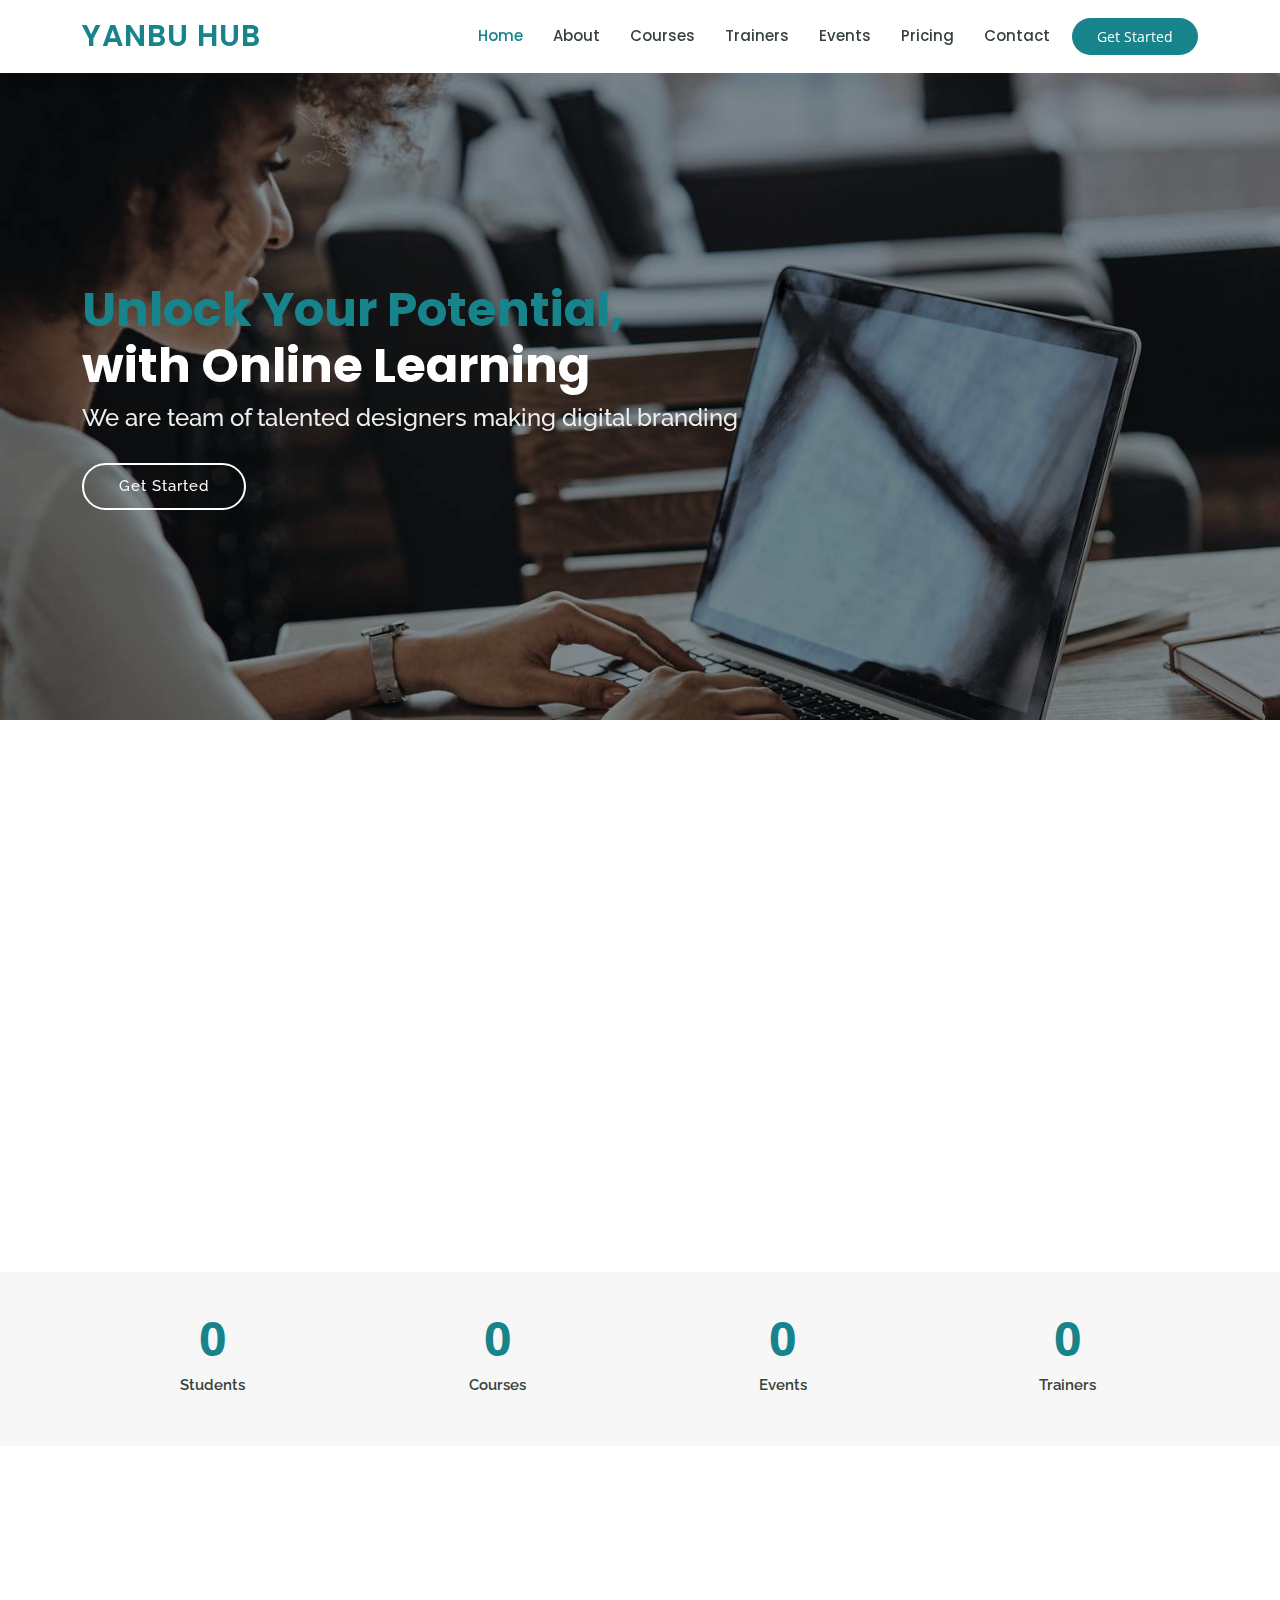
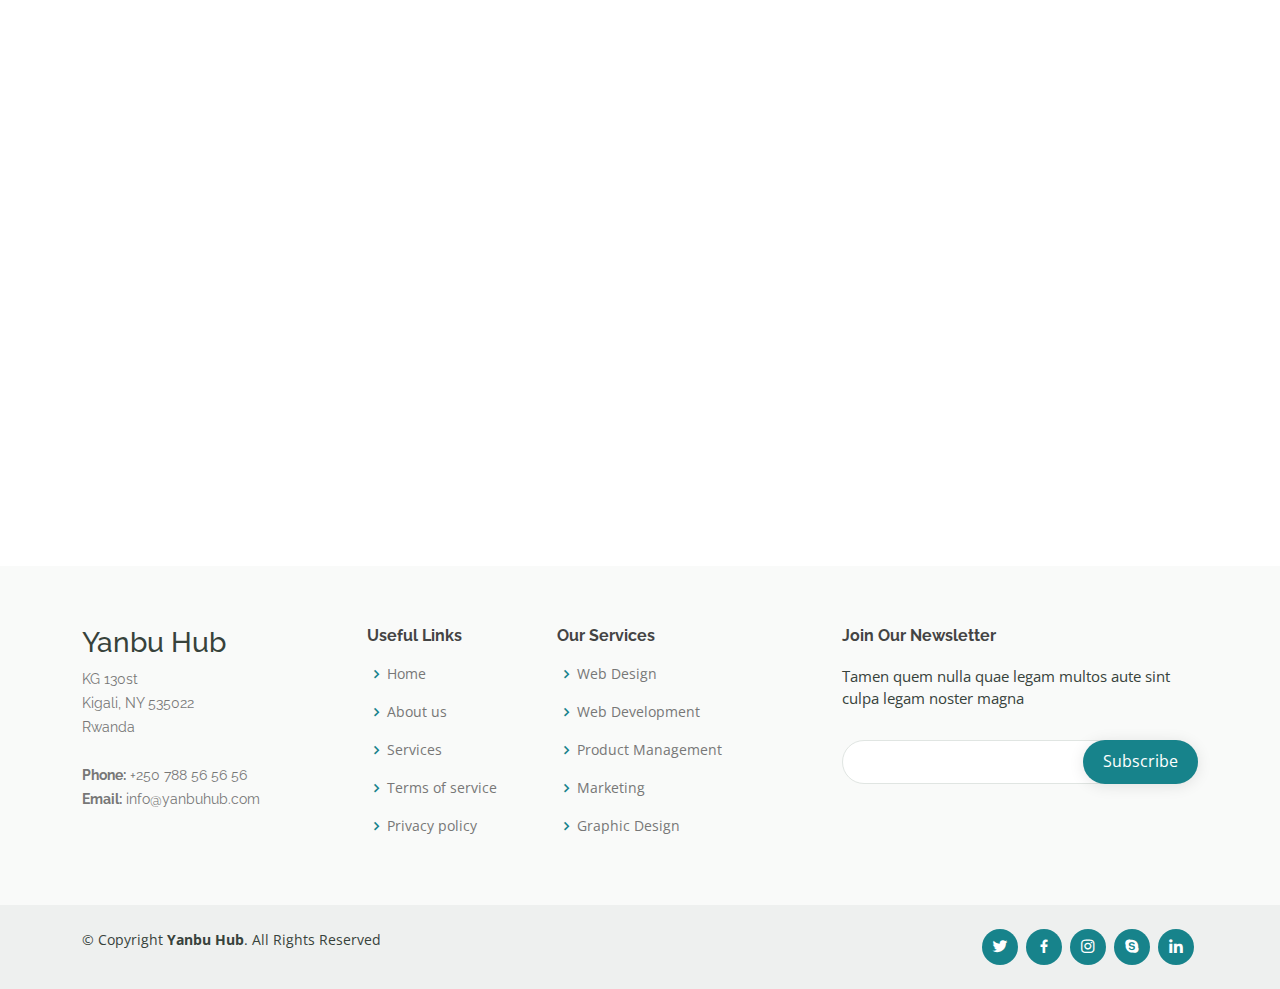
<file: index.html>
<!DOCTYPE html>
<html lang="en">

<head>
  <meta charset="utf-8">
  <meta content="width=device-width, initial-scale=1.0" name="viewport">

  <title>Yanbu Hub</title>
  <meta content="" name="description">
  <meta content="" name="keywords">

  <!-- Favicons -->
  <link href="assets/img/apple-touch-icon.png" rel="apple-touch-icon">

  <!-- Google Fonts -->
  <link href="https://fonts.googleapis.com/css?family=Open+Sans:300,300i,400,400i,600,600i,700,700i|Raleway:300,300i,400,400i,500,500i,600,600i,700,700i|Poppins:300,300i,400,400i,500,500i,600,600i,700,700i" rel="stylesheet">

  <!-- Vendor CSS Files -->
  <link href="assets/vendor/animate.css/animate.min.css" rel="stylesheet">
  <link href="assets/vendor/aos/aos.css" rel="stylesheet">
  <link href="assets/vendor/bootstrap/css/bootstrap.min.css" rel="stylesheet">
  <link href="assets/vendor/bootstrap-icons/bootstrap-icons.css" rel="stylesheet">
  <link href="assets/vendor/boxicons/css/boxicons.min.css" rel="stylesheet">
  <link href="assets/vendor/remixicon/remixicon.css" rel="stylesheet">
  <link href="assets/vendor/swiper/swiper-bundle.min.css" rel="stylesheet">

  <!-- Template Main CSS File -->
  <link href="assets/css/style.css" rel="stylesheet">

  <!-- =======================================================
  * Template Name: Mentor - v4.6.0
  * Template URL: https://bootstrapmade.com/mentor-free-education-bootstrap-theme/
  * Author: BootstrapMade.com
  * License: https://bootstrapmade.com/license/
  ======================================================== -->
</head>

<body>

  <!-- ======= Header ======= -->
  <header id="header" class="fixed-top">
    <div class="container d-flex align-items-center">

      <h1 class="logo me-auto"><a href="index.html">Yanbu Hub</a></h1>
      <!-- Uncomment below if you prefer to use an image logo -->
      <!-- <a href="index.html" class="logo me-auto"><img src="assets/img/logo.png" alt="" class="img-fluid"></a>-->

      <nav id="navbar" class="navbar order-last order-lg-0">
        <ul>
          <li><a class="active" href="index.html">Home</a></li>
          <li><a href="about.html">About</a></li>
          <li><a href="courses.html">Courses</a></li>
          <li><a href="trainers.html">Trainers</a></li>
          <li><a href="events.html">Events</a></li>
          <li><a href="pricing.html">Pricing</a></li>

          
          <li><a href="contact.html">Contact</a></li>
        </ul>
        <i class="bi bi-list mobile-nav-toggle"></i>
      </nav><!-- .navbar -->

      <a href="courses.html" class="get-started-btn">Get Started</a>

    </div>
  </header><!-- End Header -->

  <!-- ======= Hero Section ======= -->
  <section id="hero" class="d-flex justify-content-center align-items-center">
    <div class="container position-relative" data-aos="zoom-in" data-aos-delay="100">
      <h1><span style="color: #17838b;">Unlock Your Potential,</span>  <br>with Online Learning</h1>
      <h2>We are team of talented designers making digital branding</h2>
      <a href="courses.html" class="btn-get-started">Get Started</a>
    </div>
  </section><!-- End Hero -->

  <main id="main">

    <section id="why-us" class="why-us">
      <div class="container" data-aos="fade-up">

        <div class="row">
          <div class="col-lg-4 d-flex align-items-stretch">
            <div class="content">
              <h3>Why Choose Mentor?</h3>
              <p>
                Lorem ipsum dolor sit amet, consectetur adipiscing elit, sed do eiusmod tempor incididunt ut labore et dolore magna aliqua. Duis aute irure dolor in reprehenderit
                Asperiores dolores sed et. Tenetur quia eos. Autem tempore quibusdam vel necessitatibus optio ad corporis.
              </p>
              <div class="text-center">
                <a href="about.html" class="more-btn">Learn More <i class="bx bx-chevron-right"></i></a>
              </div>
            </div>
          </div>
          <div class="col-lg-8 d-flex align-items-stretch" data-aos="zoom-in" data-aos-delay="100">
            <div class="icon-boxes d-flex flex-column justify-content-center">
              <div class="row">
                <div class="col-xl-4 d-flex align-items-stretch">
                  <div class="icon-box mt-4 mt-xl-0">
                    <i class="bx bx-receipt"></i>
                    <h4>Corporis voluptates sit</h4>
                    <p>Consequuntur sunt aut quasi enim aliquam quae harum pariatur laboris nisi ut aliquip</p>
                  </div>
                </div>
                <div class="col-xl-4 d-flex align-items-stretch">
                  <div class="icon-box mt-4 mt-xl-0">
                    <i class="bx bx-cube-alt"></i>
                    <h4>Ullamco laboris ladore pan</h4>
                    <p>Excepteur sint occaecat cupidatat non proident, sunt in culpa qui officia deserunt</p>
                  </div>
                </div>
                <div class="col-xl-4 d-flex align-items-stretch">
                  <div class="icon-box mt-4 mt-xl-0">
                    <i class="bx bx-images"></i>
                    <h4>Labore consequatur</h4>
                    <p>Aut suscipit aut cum nemo deleniti aut omnis. Doloribus ut maiores omnis facere</p>
                  </div>
                </div>
              </div>
          </div>
        </div>

      </div>
    </section>

    <!-- ======= Counts Section ======= -->
    <section id="counts" class="counts section-bg">
      <div class="container">

        <div class="row counters">

          <div class="col-lg-3 col-6 text-center">
            <span data-purecounter-start="0" data-purecounter-end="1232" data-purecounter-duration="1" class="purecounter"></span>
            <p>Students</p>
          </div>

          <div class="col-lg-3 col-6 text-center">
            <span data-purecounter-start="0" data-purecounter-end="64" data-purecounter-duration="1" class="purecounter"></span>
            <p>Courses</p>
          </div>

          <div class="col-lg-3 col-6 text-center">
            <span data-purecounter-start="0" data-purecounter-end="42" data-purecounter-duration="1" class="purecounter"></span>
            <p>Events</p>
          </div>

          <div class="col-lg-3 col-6 text-center">
            <span data-purecounter-start="0" data-purecounter-end="15" data-purecounter-duration="1" class="purecounter"></span>
            <p>Trainers</p>
          </div>

        </div>

      </div>
    </section><!-- End Counts Section -->

    <!-- ======= Why Us Section ======= -->
    

    <!-- ======= Features Section ======= -->
    <!-- <section id="features" class="features"> -->
      

    <!-- ======= Popular Courses Section ======= -->
    <section id="popular-courses" class="courses">
      <div class="container" data-aos="fade-up">

        <div class="section-title">
          <h2>Courses</h2>
          <p>Popular Courses</p>
        </div>

        <div class="row" data-aos="zoom-in" data-aos-delay="100">

          <div class="col-lg-4 col-md-6 d-flex align-items-stretch">
            <div class="course-item">
              <img src="assets/img/course-1.jpg" class="img-fluid" alt="...">
              <div class="course-content">
                <div class="d-flex justify-content-between align-items-center mb-3">
                  <h4>Web Development</h4>
                  <p class="price">$169</p>
                </div>

                <h3><a href="course-details.html">Website Design</a></h3>
                <p>Et architecto provident deleniti facere repellat nobis iste. Id facere quia quae dolores dolorem tempore.</p>
                <div class="trainer d-flex justify-content-between align-items-center">
                  <div class="trainer-profile d-flex align-items-center">
                    <img src="assets/img/trainers/trainer-1.jpg" class="img-fluid" alt="">
                    <span>Antonio</span>
                  </div>
                  <div class="trainer-rank d-flex align-items-center">
                    <i class="bx bx-user"></i>&nbsp;50
                    &nbsp;&nbsp;
                    <i class="bx bx-heart"></i>&nbsp;65
                  </div>
                </div>
              </div>
            </div>
          </div> <!-- End Course Item-->

          <div class="col-lg-4 col-md-6 d-flex align-items-stretch mt-4 mt-md-0">
            <div class="course-item">
              <img src="assets/img/course-2.jpg" class="img-fluid" alt="...">
              <div class="course-content">
                <div class="d-flex justify-content-between align-items-center mb-3">
                  <h4>Marketing</h4>
                  <p class="price">$250</p>
                </div>

                <h3><a href="course-details.html">Search Engine Optimization</a></h3>
                <p>Et architecto provident deleniti facere repellat nobis iste. Id facere quia quae dolores dolorem tempore.</p>
                <div class="trainer d-flex justify-content-between align-items-center">
                  <div class="trainer-profile d-flex align-items-center">
                    <img src="assets/img/trainers/trainer-2.jpg" class="img-fluid" alt="">
                    <span>Lana</span>
                  </div>
                  <div class="trainer-rank d-flex align-items-center">
                    <i class="bx bx-user"></i>&nbsp;35
                    &nbsp;&nbsp;
                    <i class="bx bx-heart"></i>&nbsp;42
                  </div>
                </div>
              </div>
            </div>
          </div> <!-- End Course Item-->

          <div class="col-lg-4 col-md-6 d-flex align-items-stretch mt-4 mt-lg-0">
            <div class="course-item">
              <img src="assets/img/course-3.jpg" class="img-fluid" alt="...">
              <div class="course-content">
                <div class="d-flex justify-content-between align-items-center mb-3">
                  <h4>Content</h4>
                  <p class="price">$180</p>
                </div>

                <h3><a href="course-details.html">Copywriting</a></h3>
                <p>Et architecto provident deleniti facere repellat nobis iste. Id facere quia quae dolores dolorem tempore.</p>
                <div class="trainer d-flex justify-content-between align-items-center">
                  <div class="trainer-profile d-flex align-items-center">
                    <img src="assets/img/trainers/trainer-3.jpg" class="img-fluid" alt="">
                    <span>Brandon</span>
                  </div>
                  <div class="trainer-rank d-flex align-items-center">
                    <i class="bx bx-user"></i>&nbsp;20
                    &nbsp;&nbsp;
                    <i class="bx bx-heart"></i>&nbsp;85
                  </div>
                </div>
              </div>
            </div>
          </div> <!-- End Course Item-->

        </div>

      </div>
    </section><!-- End Popular Courses Section -->

    <!-- ======= Trainers Section ======= -->
    <!-- <section id="trainers" class="trainers">
      <div class="container" data-aos="fade-up">

        <div class="row" data-aos="zoom-in" data-aos-delay="100">
          <div class="col-lg-4 col-md-6 d-flex align-items-stretch">
            <div class="member">
              <img src="assets/img/trainers/trainer-1.jpg" class="img-fluid" alt="">
              <div class="member-content">
                <h4>Walter White</h4>
                <span>Web Development</span>
                <p>
                  Magni qui quod omnis unde et eos fuga et exercitationem. Odio veritatis perspiciatis quaerat qui aut aut aut
                </p>
                <div class="social">
                  <a href=""><i class="bi bi-twitter"></i></a>
                  <a href=""><i class="bi bi-facebook"></i></a>
                  <a href=""><i class="bi bi-instagram"></i></a>
                  <a href=""><i class="bi bi-linkedin"></i></a>
                </div>
              </div>
            </div>
          </div>

          <div class="col-lg-4 col-md-6 d-flex align-items-stretch">
            <div class="member">
              <img src="assets/img/trainers/trainer-2.jpg" class="img-fluid" alt="">
              <div class="member-content">
                <h4>Sarah Jhinson</h4>
                <span>Marketing</span>
                <p>
                  Repellat fugiat adipisci nemo illum nesciunt voluptas repellendus. In architecto rerum rerum temporibus
                </p>
                <div class="social">
                  <a href=""><i class="bi bi-twitter"></i></a>
                  <a href=""><i class="bi bi-facebook"></i></a>
                  <a href=""><i class="bi bi-instagram"></i></a>
                  <a href=""><i class="bi bi-linkedin"></i></a>
                </div>
              </div>
            </div>
          </div>

          <div class="col-lg-4 col-md-6 d-flex align-items-stretch">
            <div class="member">
              <img src="assets/img/trainers/trainer-3.jpg" class="img-fluid" alt="">
              <div class="member-content">
                <h4>William Anderson</h4>
                <span>Content</span>
                <p>
                  Voluptas necessitatibus occaecati quia. Earum totam consequuntur qui porro et laborum toro des clara
                </p>
                <div class="social">
                  <a href=""><i class="bi bi-twitter"></i></a>
                  <a href=""><i class="bi bi-facebook"></i></a>
                  <a href=""><i class="bi bi-instagram"></i></a>
                  <a href=""><i class="bi bi-linkedin"></i></a>
                </div>
              </div>
            </div>
          </div>

        </div>

      </div>
    </section> -->
    <!-- End Trainers Section -->

  </main><!-- End #main -->

  <!-- ======= Footer ======= -->
  <footer id="footer">

    <div class="footer-top">
      <div class="container">
        <div class="row">

          <div class="col-lg-3 col-md-6 footer-contact">
            <h3>Yanbu Hub</h3>
            <p>
              KG 130st <br>
              Kigali, NY 535022<br>
              Rwanda <br><br>
              <strong>Phone:</strong> +250 788 56 56 56<br>
              <strong>Email:</strong> info@yanbuhub.com<br>
            </p>
          </div>

          <div class="col-lg-2 col-md-6 footer-links">
            <h4>Useful Links</h4>
            <ul>
              <li><i class="bx bx-chevron-right"></i> <a href="#">Home</a></li>
              <li><i class="bx bx-chevron-right"></i> <a href="#">About us</a></li>
              <li><i class="bx bx-chevron-right"></i> <a href="#">Services</a></li>
              <li><i class="bx bx-chevron-right"></i> <a href="#">Terms of service</a></li>
              <li><i class="bx bx-chevron-right"></i> <a href="#">Privacy policy</a></li>
            </ul>
          </div>

          <div class="col-lg-3 col-md-6 footer-links">
            <h4>Our Services</h4>
            <ul>
              <li><i class="bx bx-chevron-right"></i> <a href="#">Web Design</a></li>
              <li><i class="bx bx-chevron-right"></i> <a href="#">Web Development</a></li>
              <li><i class="bx bx-chevron-right"></i> <a href="#">Product Management</a></li>
              <li><i class="bx bx-chevron-right"></i> <a href="#">Marketing</a></li>
              <li><i class="bx bx-chevron-right"></i> <a href="#">Graphic Design</a></li>
            </ul>
          </div>

          <div class="col-lg-4 col-md-6 footer-newsletter">
            <h4>Join Our Newsletter</h4>
            <p>Tamen quem nulla quae legam multos aute sint culpa legam noster magna</p>
            <form action="" method="post">
              <input type="email" name="email"><input type="submit" value="Subscribe">
            </form>
          </div>

        </div>
      </div>
    </div>

    <div class="container d-md-flex py-4">

      <div class="me-md-auto text-center text-md-start">
        <div class="copyright">
          &copy; Copyright <strong><span>Yanbu Hub</span></strong>. All Rights Reserved
        </div>
      </div>
      <div class="social-links text-center text-md-right pt-3 pt-md-0">
        <a href="#" class="twitter"><i class="bx bxl-twitter"></i></a>
        <a href="#" class="facebook"><i class="bx bxl-facebook"></i></a>
        <a href="#" class="instagram"><i class="bx bxl-instagram"></i></a>
        <a href="#" class="google-plus"><i class="bx bxl-skype"></i></a>
        <a href="#" class="linkedin"><i class="bx bxl-linkedin"></i></a>
      </div>
    </div>
  </footer><!-- End Footer -->

  <div id="preloader"></div>
  <a href="#" class="back-to-top d-flex align-items-center justify-content-center"><i class="bi bi-arrow-up-short"></i></a>

  <!-- Vendor JS Files -->
  <script src="assets/vendor/aos/aos.js"></script>
  <script src="assets/vendor/bootstrap/js/bootstrap.bundle.min.js"></script>
  <script src="assets/vendor/php-email-form/validate.js"></script>
  <script src="assets/vendor/purecounter/purecounter.js"></script>
  <script src="assets/vendor/swiper/swiper-bundle.min.js"></script>

  <!-- Template Main JS File -->
  <script src="assets/js/main.js"></script>

</body>

</html>
</file>
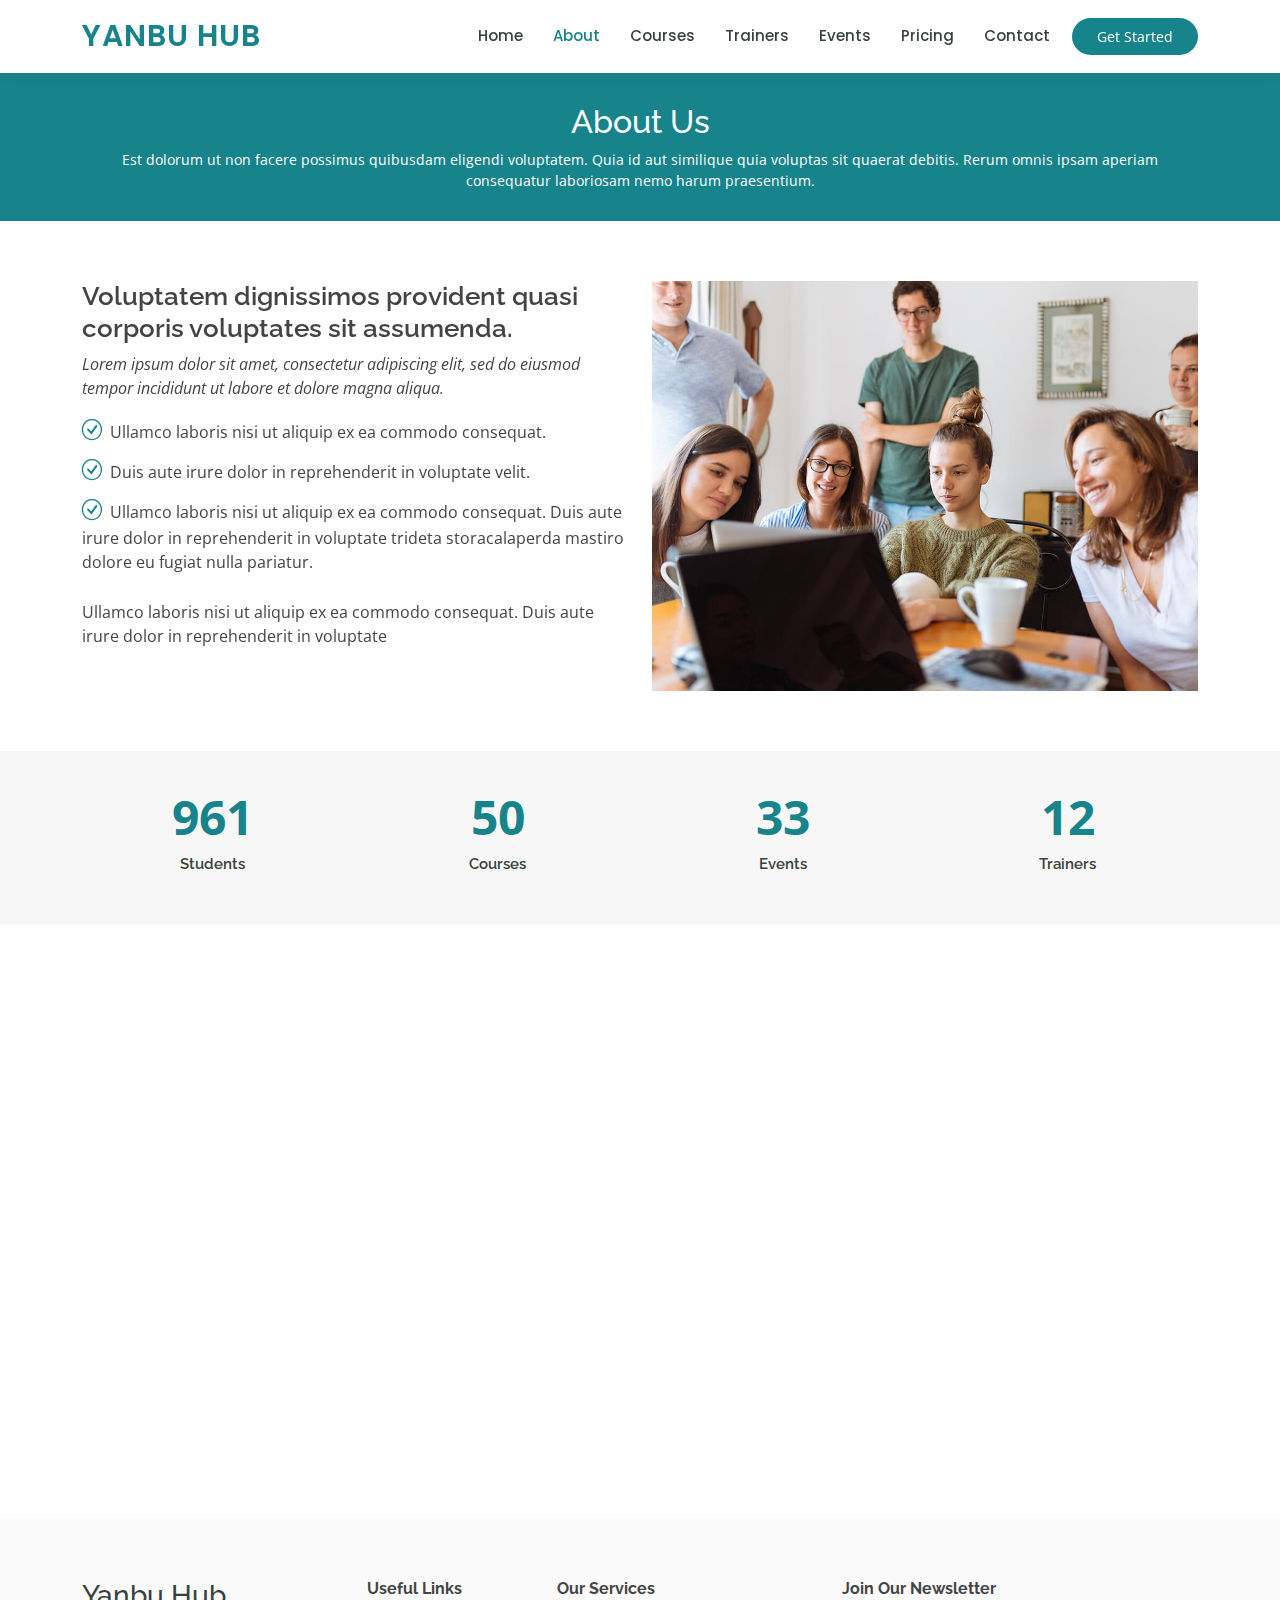
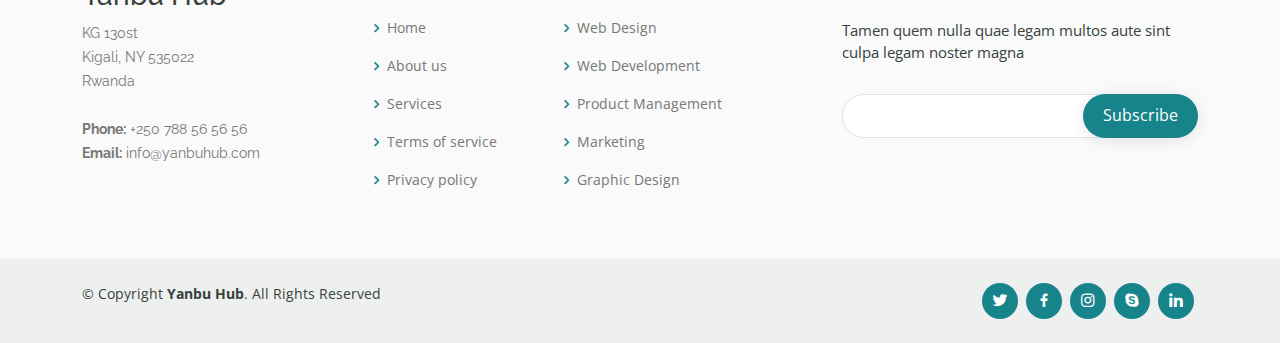
<file: about.html>
<!DOCTYPE html>
<html lang="en">

<head>
  <meta charset="utf-8">
  <meta content="width=device-width, initial-scale=1.0" name="viewport">

  <title>Yanbu Hub</title>
  <meta content="" name="description">
  <meta content="" name="keywords">

  <!-- Favicons -->
  <link href="assets/img/favicon.png" rel="icon">
  <link href="assets/img/apple-touch-icon.png" rel="apple-touch-icon">

  <!-- Google Fonts -->
  <link href="https://fonts.googleapis.com/css?family=Open+Sans:300,300i,400,400i,600,600i,700,700i|Raleway:300,300i,400,400i,500,500i,600,600i,700,700i|Poppins:300,300i,400,400i,500,500i,600,600i,700,700i" rel="stylesheet">

  <!-- Vendor CSS Files -->
  <link href="assets/vendor/animate.css/animate.min.css" rel="stylesheet">
  <link href="assets/vendor/aos/aos.css" rel="stylesheet">
  <link href="assets/vendor/bootstrap/css/bootstrap.min.css" rel="stylesheet">
  <link href="assets/vendor/bootstrap-icons/bootstrap-icons.css" rel="stylesheet">
  <link href="assets/vendor/boxicons/css/boxicons.min.css" rel="stylesheet">
  <link href="assets/vendor/remixicon/remixicon.css" rel="stylesheet">
  <link href="assets/vendor/swiper/swiper-bundle.min.css" rel="stylesheet">

  <!-- Template Main CSS File -->
  <link href="assets/css/style.css" rel="stylesheet">

  <!-- =======================================================
  * Template Name: Mentor - v4.6.0
  * Template URL: https://bootstrapmade.com/mentor-free-education-bootstrap-theme/
  * Author: BootstrapMade.com
  * License: https://bootstrapmade.com/license/
  ======================================================== -->
</head>

<body>

  <!-- ======= Header ======= -->
  <header id="header" class="fixed-top">
    <div class="container d-flex align-items-center">

      <h1 class="logo me-auto"><a href="index.html">Yanbu Hub</a></h1>
      <!-- Uncomment below if you prefer to use an image logo -->
      <!-- <a href="index.html" class="logo me-auto"><img src="assets/img/logo.png" alt="" class="img-fluid"></a>-->

      <nav id="navbar" class="navbar order-last order-lg-0">
        <ul>
          <li><a href="index.html">Home</a></li>
          <li><a class="active" href="about.html">About</a></li>
          <li><a href="courses.html">Courses</a></li>
          <li><a href="trainers.html">Trainers</a></li>
          <li><a href="events.html">Events</a></li>
          <li><a href="pricing.html">Pricing</a></li>

        
          <li><a href="contact.html">Contact</a></li>
        </ul>
        <i class="bi bi-list mobile-nav-toggle"></i>
      </nav><!-- .navbar -->

      <a href="courses.html" class="get-started-btn">Get Started</a>

    </div>
  </header><!-- End Header -->

  <main id="main">
    <!-- ======= Breadcrumbs ======= -->
    <div class="breadcrumbs" data-aos="fade-in">
      <div class="container">
        <h2>About Us</h2>
        <p>Est dolorum ut non facere possimus quibusdam eligendi voluptatem. Quia id aut similique quia voluptas sit quaerat debitis. Rerum omnis ipsam aperiam consequatur laboriosam nemo harum praesentium. </p>
      </div>
    </div><!-- End Breadcrumbs -->

    <!-- ======= About Section ======= -->
    <section id="about" class="about">
      <div class="container" data-aos="fade-up">

        <div class="row">
          <div class="col-lg-6 order-1 order-lg-2" data-aos="fade-left" data-aos-delay="100">
            <img src="assets/img/about.jpg" class="img-fluid" alt="">
          </div>
          <div class="col-lg-6 pt-4 pt-lg-0 order-2 order-lg-1 content">
            <h3>Voluptatem dignissimos provident quasi corporis voluptates sit assumenda.</h3>
            <p class="fst-italic">
              Lorem ipsum dolor sit amet, consectetur adipiscing elit, sed do eiusmod tempor incididunt ut labore et dolore
              magna aliqua.
            </p>
            <ul>
              <li><i class="bi bi-check-circle"></i> Ullamco laboris nisi ut aliquip ex ea commodo consequat.</li>
              <li><i class="bi bi-check-circle"></i> Duis aute irure dolor in reprehenderit in voluptate velit.</li>
              <li><i class="bi bi-check-circle"></i> Ullamco laboris nisi ut aliquip ex ea commodo consequat. Duis aute irure dolor in reprehenderit in voluptate trideta storacalaperda mastiro dolore eu fugiat nulla pariatur.</li>
            </ul>
            <p>
              Ullamco laboris nisi ut aliquip ex ea commodo consequat. Duis aute irure dolor in reprehenderit in voluptate
            </p>

          </div>
        </div>

      </div>
    </section><!-- End About Section -->

    <!-- ======= Counts Section ======= -->
    <section id="counts" class="counts section-bg">
      <div class="container">

        <div class="row counters">

          <div class="col-lg-3 col-6 text-center">
            <span data-purecounter-start="0" data-purecounter-end="1232" data-purecounter-duration="1" class="purecounter"></span>
            <p>Students</p>
          </div>

          <div class="col-lg-3 col-6 text-center">
            <span data-purecounter-start="0" data-purecounter-end="64" data-purecounter-duration="1" class="purecounter"></span>
            <p>Courses</p>
          </div>

          <div class="col-lg-3 col-6 text-center">
            <span data-purecounter-start="0" data-purecounter-end="42" data-purecounter-duration="1" class="purecounter"></span>
            <p>Events</p>
          </div>

          <div class="col-lg-3 col-6 text-center">
            <span data-purecounter-start="0" data-purecounter-end="15" data-purecounter-duration="1" class="purecounter"></span>
            <p>Trainers</p>
          </div>

        </div>

      </div>
    </section><!-- End Counts Section -->

    <!-- ======= Testimonials Section ======= -->
    <section id="testimonials" class="testimonials">
      <div class="container" data-aos="fade-up">

        <div class="section-title">
          <h2>Testimonials</h2>
          <p>What are they saying</p>
        </div>

        <div class="testimonials-slider swiper" data-aos="fade-up" data-aos-delay="100">
          <div class="swiper-wrapper">

            <div class="swiper-slide">
              <div class="testimonial-wrap">
                <div class="testimonial-item">
                  <img src="assets/img/testimonials/testimonials-1.jpg" class="testimonial-img" alt="">
                  <h3>Saul Goodman</h3>
                  <h4>Ceo &amp; Founder</h4>
                  <p>
                    <i class="bx bxs-quote-alt-left quote-icon-left"></i>
                    Proin iaculis purus consequat sem cure digni ssim donec porttitora entum suscipit rhoncus. Accusantium quam, ultricies eget id, aliquam eget nibh et. Maecen aliquam, risus at semper.
                    <i class="bx bxs-quote-alt-right quote-icon-right"></i>
                  </p>
                </div>
              </div>
            </div><!-- End testimonial item -->

            <div class="swiper-slide">
              <div class="testimonial-wrap">
                <div class="testimonial-item">
                  <img src="assets/img/testimonials/testimonials-2.jpg" class="testimonial-img" alt="">
                  <h3>Sara Wilsson</h3>
                  <h4>Designer</h4>
                  <p>
                    <i class="bx bxs-quote-alt-left quote-icon-left"></i>
                    Export tempor illum tamen malis malis eram quae irure esse labore quem cillum quid cillum eram malis quorum velit fore eram velit sunt aliqua noster fugiat irure amet legam anim culpa.
                    <i class="bx bxs-quote-alt-right quote-icon-right"></i>
                  </p>
                </div>
              </div>
            </div><!-- End testimonial item -->

            <div class="swiper-slide">
              <div class="testimonial-wrap">
                <div class="testimonial-item">
                  <img src="assets/img/testimonials/testimonials-3.jpg" class="testimonial-img" alt="">
                  <h3>Jena Karlis</h3>
                  <h4>Store Owner</h4>
                  <p>
                    <i class="bx bxs-quote-alt-left quote-icon-left"></i>
                    Enim nisi quem export duis labore cillum quae magna enim sint quorum nulla quem veniam duis minim tempor labore quem eram duis noster aute amet eram fore quis sint minim.
                    <i class="bx bxs-quote-alt-right quote-icon-right"></i>
                  </p>
                </div>
              </div>
            </div><!-- End testimonial item -->

            <div class="swiper-slide">
              <div class="testimonial-wrap">
                <div class="testimonial-item">
                  <img src="assets/img/testimonials/testimonials-4.jpg" class="testimonial-img" alt="">
                  <h3>Matt Brandon</h3>
                  <h4>Freelancer</h4>
                  <p>
                    <i class="bx bxs-quote-alt-left quote-icon-left"></i>
                    Fugiat enim eram quae cillum dolore dolor amet nulla culpa multos export minim fugiat minim velit minim dolor enim duis veniam ipsum anim magna sunt elit fore quem dolore labore illum veniam.
                    <i class="bx bxs-quote-alt-right quote-icon-right"></i>
                  </p>
                </div>
              </div>
            </div><!-- End testimonial item -->

            <div class="swiper-slide">
              <div class="testimonial-wrap">
                <div class="testimonial-item">
                  <img src="assets/img/testimonials/testimonials-5.jpg" class="testimonial-img" alt="">
                  <h3>John Larson</h3>
                  <h4>Entrepreneur</h4>
                  <p>
                    <i class="bx bxs-quote-alt-left quote-icon-left"></i>
                    Quis quorum aliqua sint quem legam fore sunt eram irure aliqua veniam tempor noster veniam enim culpa labore duis sunt culpa nulla illum cillum fugiat legam esse veniam culpa fore nisi cillum quid.
                    <i class="bx bxs-quote-alt-right quote-icon-right"></i>
                  </p>
                </div>
              </div>
            </div><!-- End testimonial item -->

          </div>
          <div class="swiper-pagination"></div>
        </div>

      </div>
    </section><!-- End Testimonials Section -->

  </main><!-- End #main -->

  <!-- ======= Footer ======= -->
  <footer id="footer">

    <div class="footer-top">
      <div class="container">
        <div class="row">

          <div class="col-lg-3 col-md-6 footer-contact">
            <h3>Yanbu Hub</h3>
            <p>
              KG 130st <br>
              Kigali, NY 535022<br>
              Rwanda <br><br>
              <strong>Phone:</strong> +250 788 56 56 56<br>
              <strong>Email:</strong> info@yanbuhub.com<br>
            </p>
          </div>

          <div class="col-lg-2 col-md-6 footer-links">
            <h4>Useful Links</h4>
            <ul>
              <li><i class="bx bx-chevron-right"></i> <a href="#">Home</a></li>
              <li><i class="bx bx-chevron-right"></i> <a href="#">About us</a></li>
              <li><i class="bx bx-chevron-right"></i> <a href="#">Services</a></li>
              <li><i class="bx bx-chevron-right"></i> <a href="#">Terms of service</a></li>
              <li><i class="bx bx-chevron-right"></i> <a href="#">Privacy policy</a></li>
            </ul>
          </div>

          <div class="col-lg-3 col-md-6 footer-links">
            <h4>Our Services</h4>
            <ul>
              <li><i class="bx bx-chevron-right"></i> <a href="#">Web Design</a></li>
              <li><i class="bx bx-chevron-right"></i> <a href="#">Web Development</a></li>
              <li><i class="bx bx-chevron-right"></i> <a href="#">Product Management</a></li>
              <li><i class="bx bx-chevron-right"></i> <a href="#">Marketing</a></li>
              <li><i class="bx bx-chevron-right"></i> <a href="#">Graphic Design</a></li>
            </ul>
          </div>

          <div class="col-lg-4 col-md-6 footer-newsletter">
            <h4>Join Our Newsletter</h4>
            <p>Tamen quem nulla quae legam multos aute sint culpa legam noster magna</p>
            <form action="" method="post">
              <input type="email" name="email"><input type="submit" value="Subscribe">
            </form>
          </div>

        </div>
      </div>
    </div>

    <div class="container d-md-flex py-4">

      <div class="me-md-auto text-center text-md-start">
        <div class="copyright">
          &copy; Copyright <strong><span>Yanbu Hub</span></strong>. All Rights Reserved
        </div>
      </div>
      <div class="social-links text-center text-md-right pt-3 pt-md-0">
        <a href="#" class="twitter"><i class="bx bxl-twitter"></i></a>
        <a href="#" class="facebook"><i class="bx bxl-facebook"></i></a>
        <a href="#" class="instagram"><i class="bx bxl-instagram"></i></a>
        <a href="#" class="google-plus"><i class="bx bxl-skype"></i></a>
        <a href="#" class="linkedin"><i class="bx bxl-linkedin"></i></a>
      </div>
    </div>
  </footer><!-- End Footer -->

  <div id="preloader"></div>
  <a href="#" class="back-to-top d-flex align-items-center justify-content-center"><i class="bi bi-arrow-up-short"></i></a>

  <!-- Vendor JS Files -->
  <script src="assets/vendor/aos/aos.js"></script>
  <script src="assets/vendor/bootstrap/js/bootstrap.bundle.min.js"></script>
  <script src="assets/vendor/php-email-form/validate.js"></script>
  <script src="assets/vendor/purecounter/purecounter.js"></script>
  <script src="assets/vendor/swiper/swiper-bundle.min.js"></script>

  <!-- Template Main JS File -->
  <script src="assets/js/main.js"></script>

</body>

</html>
</file>
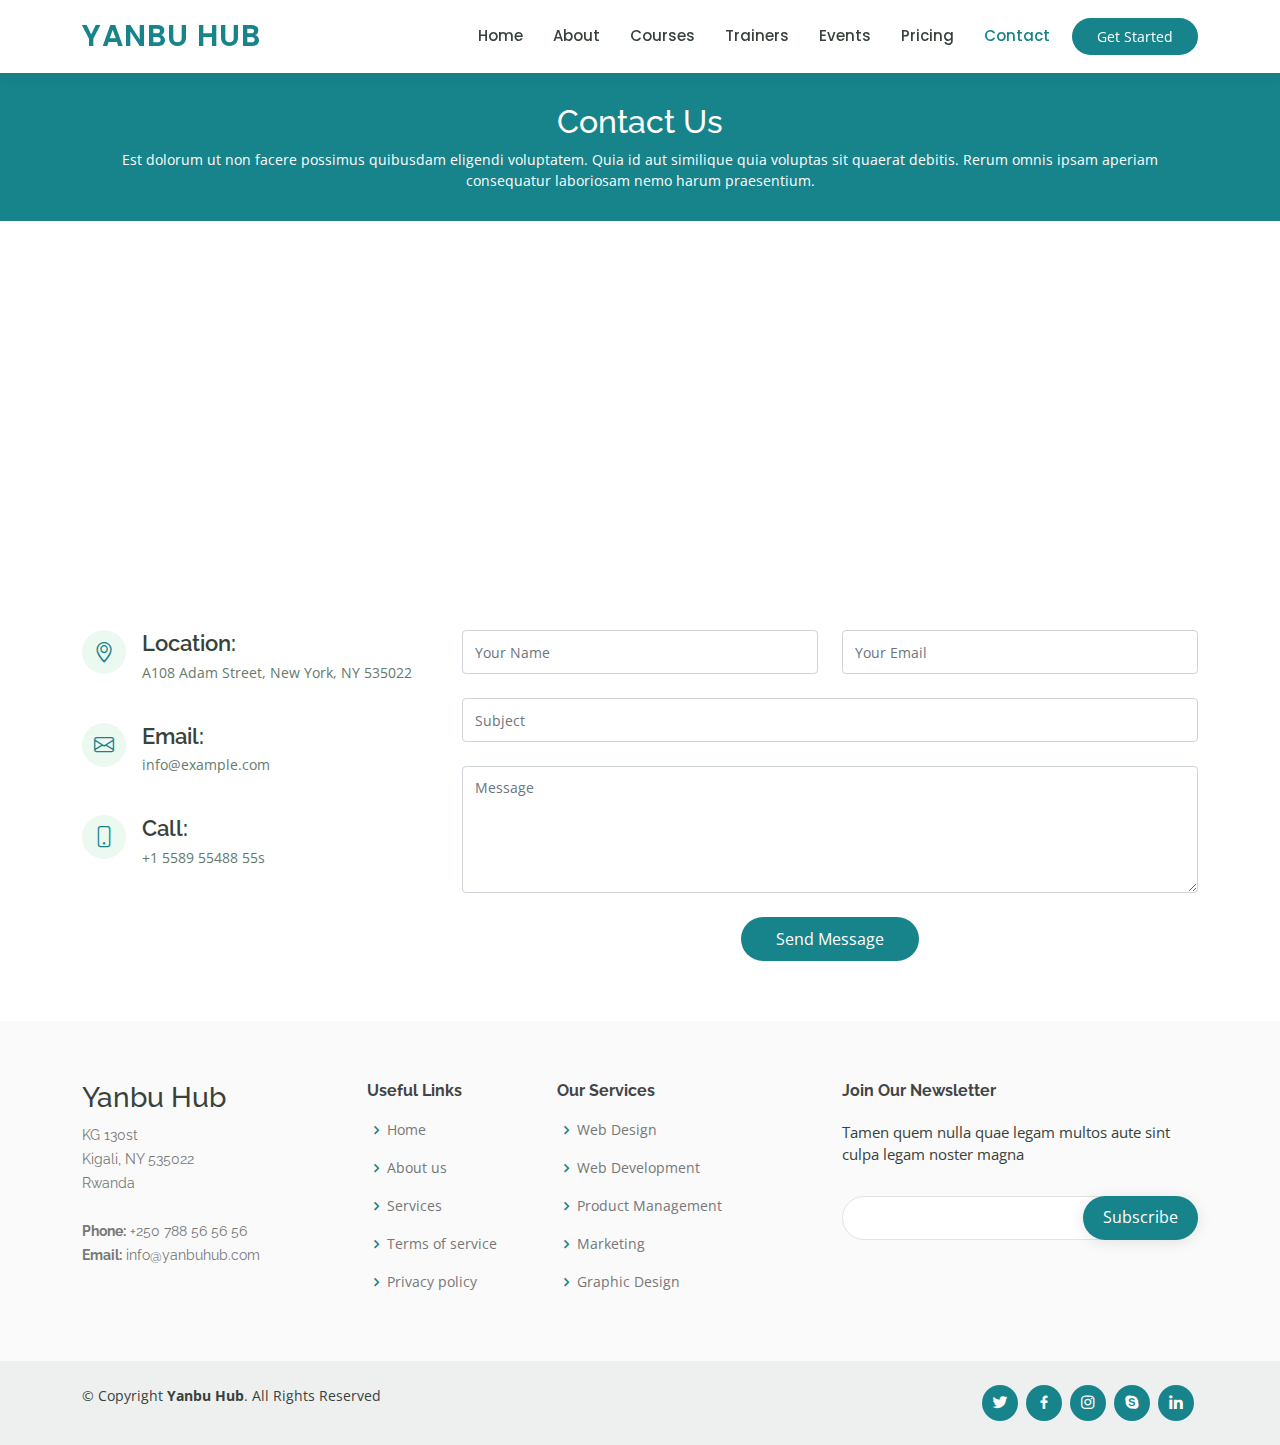
<file: contact.html>
<!DOCTYPE html>
<html lang="en">

<head>
  <meta charset="utf-8">
  <meta content="width=device-width, initial-scale=1.0" name="viewport">

  <title>Yanbu Hub</title>
  <meta content="" name="description">
  <meta content="" name="keywords">

  <!-- Favicons -->
  <link href="assets/img/favicon.png" rel="icon">
  <link href="assets/img/apple-touch-icon.png" rel="apple-touch-icon">

  <!-- Google Fonts -->
  <link href="https://fonts.googleapis.com/css?family=Open+Sans:300,300i,400,400i,600,600i,700,700i|Raleway:300,300i,400,400i,500,500i,600,600i,700,700i|Poppins:300,300i,400,400i,500,500i,600,600i,700,700i" rel="stylesheet">

  <!-- Vendor CSS Files -->
  <link href="assets/vendor/animate.css/animate.min.css" rel="stylesheet">
  <link href="assets/vendor/aos/aos.css" rel="stylesheet">
  <link href="assets/vendor/bootstrap/css/bootstrap.min.css" rel="stylesheet">
  <link href="assets/vendor/bootstrap-icons/bootstrap-icons.css" rel="stylesheet">
  <link href="assets/vendor/boxicons/css/boxicons.min.css" rel="stylesheet">
  <link href="assets/vendor/remixicon/remixicon.css" rel="stylesheet">
  <link href="assets/vendor/swiper/swiper-bundle.min.css" rel="stylesheet">

  <!-- Template Main CSS File -->
  <link href="assets/css/style.css" rel="stylesheet">

  <!-- =======================================================
  * Template Name: Mentor - v4.6.0
  * Template URL: https://bootstrapmade.com/mentor-free-education-bootstrap-theme/
  * Author: BootstrapMade.com
  * License: https://bootstrapmade.com/license/
  ======================================================== -->
</head>

<body>

  <!-- ======= Header ======= -->
  <header id="header" class="fixed-top">
    <div class="container d-flex align-items-center">

      <h1 class="logo me-auto"><a href="index.html">Yanbu Hub</a></h1>
      <!-- Uncomment below if you prefer to use an image logo -->
      <!-- <a href="index.html" class="logo me-auto"><img src="assets/img/logo.png" alt="" class="img-fluid"></a>-->

      <nav id="navbar" class="navbar order-last order-lg-0">
        <ul>
          <li><a href="index.html">Home</a></li>
          <li><a href="about.html">About</a></li>
          <li><a href="courses.html">Courses</a></li>
          <li><a href="trainers.html">Trainers</a></li>
          <li><a href="events.html">Events</a></li>
          <li><a href="pricing.html">Pricing</a></li>

          <li><a class="active" href="contact.html">Contact</a></li>
        </ul>
        <i class="bi bi-list mobile-nav-toggle"></i>
      </nav><!-- .navbar -->

      <a href="courses.html" class="get-started-btn">Get Started</a>

    </div>
  </header><!-- End Header -->

  <main id="main">

    <!-- ======= Breadcrumbs ======= -->
    <div class="breadcrumbs" data-aos="fade-in">
      <div class="container">
        <h2>Contact Us</h2>
        <p>Est dolorum ut non facere possimus quibusdam eligendi voluptatem. Quia id aut similique quia voluptas sit quaerat debitis. Rerum omnis ipsam aperiam consequatur laboriosam nemo harum praesentium. </p>
      </div>
    </div><!-- End Breadcrumbs -->

    <!-- ======= Contact Section ======= -->
    <section id="contact" class="contact">
      <div data-aos="fade-up">
        <iframe style="border:0; width: 100%; height: 350px;" src="https://www.google.com/maps/embed?pb=!1m14!1m8!1m3!1d12097.433213460943!2d-74.0062269!3d40.7101282!3m2!1i1024!2i768!4f13.1!3m3!1m2!1s0x0%3A0xb89d1fe6bc499443!2sDowntown+Conference+Center!5e0!3m2!1smk!2sbg!4v1539943755621" frameborder="0" allowfullscreen></iframe>
      </div>

      <div class="container" data-aos="fade-up">

        <div class="row mt-5">

          <div class="col-lg-4">
            <div class="info">
              <div class="address">
                <i class="bi bi-geo-alt"></i>
                <h4>Location:</h4>
                <p>A108 Adam Street, New York, NY 535022</p>
              </div>

              <div class="email">
                <i class="bi bi-envelope"></i>
                <h4>Email:</h4>
                <p>info@example.com</p>
              </div>

              <div class="phone">
                <i class="bi bi-phone"></i>
                <h4>Call:</h4>
                <p>+1 5589 55488 55s</p>
              </div>

            </div>

          </div>

          <div class="col-lg-8 mt-5 mt-lg-0">

            <form action="forms/contact.php" method="post" role="form" class="php-email-form">
              <div class="row">
                <div class="col-md-6 form-group">
                  <input type="text" name="name" class="form-control" id="name" placeholder="Your Name" required>
                </div>
                <div class="col-md-6 form-group mt-3 mt-md-0">
                  <input type="email" class="form-control" name="email" id="email" placeholder="Your Email" required>
                </div>
              </div>
              <div class="form-group mt-3">
                <input type="text" class="form-control" name="subject" id="subject" placeholder="Subject" required>
              </div>
              <div class="form-group mt-3">
                <textarea class="form-control" name="message" rows="5" placeholder="Message" required></textarea>
              </div>
              <div class="my-3">
                <div class="loading">Loading</div>
                <div class="error-message"></div>
                <div class="sent-message">Your message has been sent. Thank you!</div>
              </div>
              <div class="text-center"><button type="submit">Send Message</button></div>
            </form>

          </div>

        </div>

      </div>
    </section><!-- End Contact Section -->

  </main><!-- End #main -->

  <!-- ======= Footer ======= -->
  <footer id="footer">

    <div class="footer-top">
      <div class="container">
        <div class="row">

          <div class="col-lg-3 col-md-6 footer-contact">
            <h3>Yanbu Hub</h3>
            <p>
              KG 130st <br>
              Kigali, NY 535022<br>
              Rwanda <br><br>
              <strong>Phone:</strong> +250 788 56 56 56<br>
              <strong>Email:</strong> info@yanbuhub.com<br>
            </p>
          </div>

          <div class="col-lg-2 col-md-6 footer-links">
            <h4>Useful Links</h4>
            <ul>
              <li><i class="bx bx-chevron-right"></i> <a href="#">Home</a></li>
              <li><i class="bx bx-chevron-right"></i> <a href="#">About us</a></li>
              <li><i class="bx bx-chevron-right"></i> <a href="#">Services</a></li>
              <li><i class="bx bx-chevron-right"></i> <a href="#">Terms of service</a></li>
              <li><i class="bx bx-chevron-right"></i> <a href="#">Privacy policy</a></li>
            </ul>
          </div>

          <div class="col-lg-3 col-md-6 footer-links">
            <h4>Our Services</h4>
            <ul>
              <li><i class="bx bx-chevron-right"></i> <a href="#">Web Design</a></li>
              <li><i class="bx bx-chevron-right"></i> <a href="#">Web Development</a></li>
              <li><i class="bx bx-chevron-right"></i> <a href="#">Product Management</a></li>
              <li><i class="bx bx-chevron-right"></i> <a href="#">Marketing</a></li>
              <li><i class="bx bx-chevron-right"></i> <a href="#">Graphic Design</a></li>
            </ul>
          </div>

          <div class="col-lg-4 col-md-6 footer-newsletter">
            <h4>Join Our Newsletter</h4>
            <p>Tamen quem nulla quae legam multos aute sint culpa legam noster magna</p>
            <form action="" method="post">
              <input type="email" name="email"><input type="submit" value="Subscribe">
            </form>
          </div>

        </div>
      </div>
    </div>

    <div class="container d-md-flex py-4">

      <div class="me-md-auto text-center text-md-start">
        <div class="copyright">
          &copy; Copyright <strong><span>Yanbu Hub</span></strong>. All Rights Reserved
        </div>
      </div>
      <div class="social-links text-center text-md-right pt-3 pt-md-0">
        <a href="#" class="twitter"><i class="bx bxl-twitter"></i></a>
        <a href="#" class="facebook"><i class="bx bxl-facebook"></i></a>
        <a href="#" class="instagram"><i class="bx bxl-instagram"></i></a>
        <a href="#" class="google-plus"><i class="bx bxl-skype"></i></a>
        <a href="#" class="linkedin"><i class="bx bxl-linkedin"></i></a>
      </div>
    </div>
  </footer><!-- End Footer -->

  <div id="preloader"></div>
  <a href="#" class="back-to-top d-flex align-items-center justify-content-center"><i class="bi bi-arrow-up-short"></i></a>

  <!-- Vendor JS Files -->
  <script src="assets/vendor/aos/aos.js"></script>
  <script src="assets/vendor/bootstrap/js/bootstrap.bundle.min.js"></script>
  <script src="assets/vendor/php-email-form/validate.js"></script>
  <script src="assets/vendor/purecounter/purecounter.js"></script>
  <script src="assets/vendor/swiper/swiper-bundle.min.js"></script>

  <!-- Template Main JS File -->
  <script src="assets/js/main.js"></script>

</body>

</html>
</file>
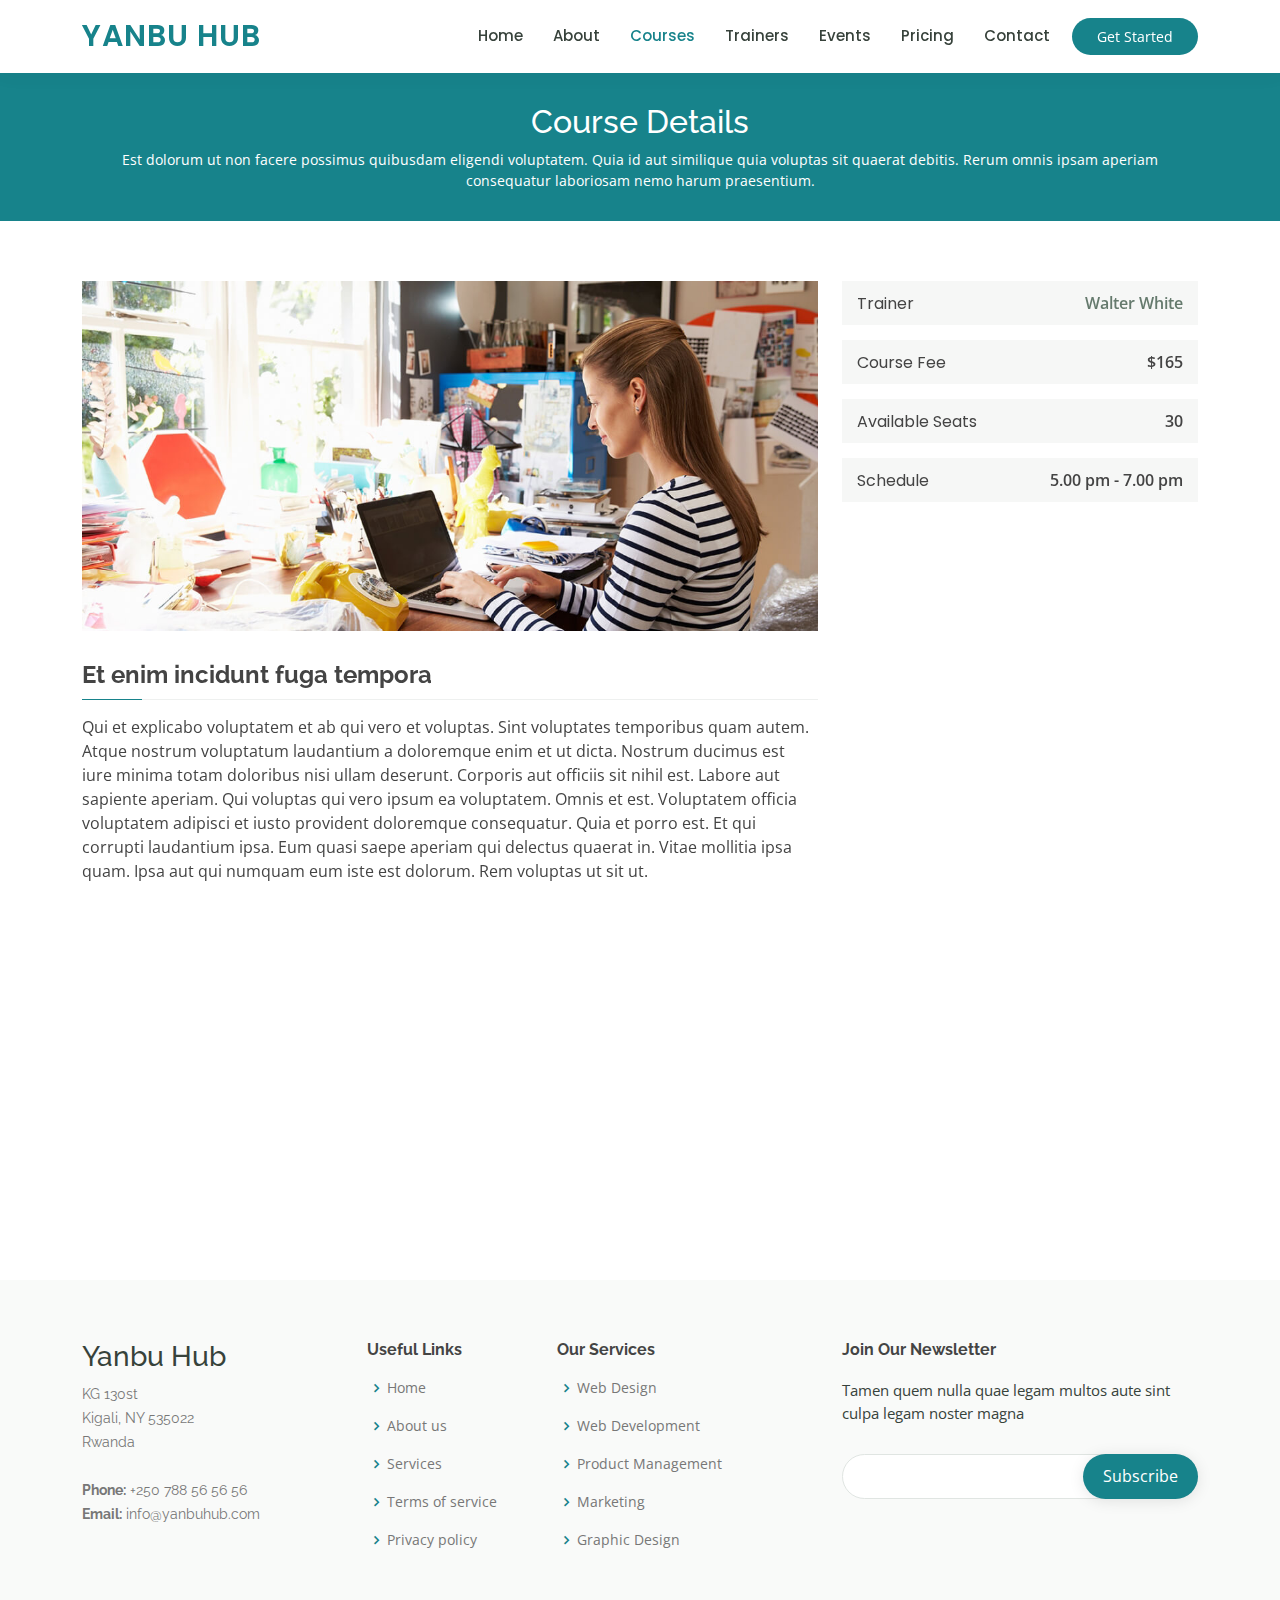
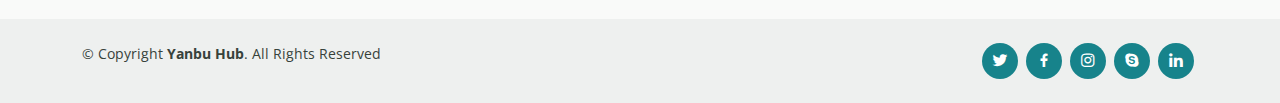
<file: course-details.html>
<!DOCTYPE html>
<html lang="en">

<head>
  <meta charset="utf-8">
  <meta content="width=device-width, initial-scale=1.0" name="viewport">

  <title>Yanbu Hub</title>
  <meta content="" name="description">
  <meta content="" name="keywords">

  <!-- Favicons -->
  <link href="assets/img/favicon.png" rel="icon">
  <link href="assets/img/apple-touch-icon.png" rel="apple-touch-icon">

  <!-- Google Fonts -->
  <link href="https://fonts.googleapis.com/css?family=Open+Sans:300,300i,400,400i,600,600i,700,700i|Raleway:300,300i,400,400i,500,500i,600,600i,700,700i|Poppins:300,300i,400,400i,500,500i,600,600i,700,700i" rel="stylesheet">

  <!-- Vendor CSS Files -->
  <link href="assets/vendor/animate.css/animate.min.css" rel="stylesheet">
  <link href="assets/vendor/aos/aos.css" rel="stylesheet">
  <link href="assets/vendor/bootstrap/css/bootstrap.min.css" rel="stylesheet">
  <link href="assets/vendor/bootstrap-icons/bootstrap-icons.css" rel="stylesheet">
  <link href="assets/vendor/boxicons/css/boxicons.min.css" rel="stylesheet">
  <link href="assets/vendor/remixicon/remixicon.css" rel="stylesheet">
  <link href="assets/vendor/swiper/swiper-bundle.min.css" rel="stylesheet">

  <!-- Template Main CSS File -->
  <link href="assets/css/style.css" rel="stylesheet">

  <!-- =======================================================
  * Template Name: Mentor - v4.6.0
  * Template URL: https://bootstrapmade.com/mentor-free-education-bootstrap-theme/
  * Author: BootstrapMade.com
  * License: https://bootstrapmade.com/license/
  ======================================================== -->
</head>

<body>

  <!-- ======= Header ======= -->
  <header id="header" class="fixed-top">
    <div class="container d-flex align-items-center">

      <h1 class="logo me-auto"><a href="index.html">Yanbu Hub</a></h1>
      <!-- Uncomment below if you prefer to use an image logo -->
      <!-- <a href="index.html" class="logo me-auto"><img src="assets/img/logo.png" alt="" class="img-fluid"></a>-->

      <nav id="navbar" class="navbar order-last order-lg-0">
        <ul>
          <li><a href="index.html">Home</a></li>
          <li><a href="about.html">About</a></li>
          <li><a class="active" href="courses.html">Courses</a></li>
          <li><a href="trainers.html">Trainers</a></li>
          <li><a href="events.html">Events</a></li>
          <li><a href="pricing.html">Pricing</a></li>
          <li><a href="contact.html">Contact</a></li>
        </ul>
        <i class="bi bi-list mobile-nav-toggle"></i>
      </nav><!-- .navbar -->

      <a href="courses.html" class="get-started-btn">Get Started</a>

    </div>
  </header><!-- End Header -->

  <main id="main">

    <!-- ======= Breadcrumbs ======= -->
    <div class="breadcrumbs" data-aos="fade-in">
      <div class="container">
        <h2>Course Details</h2>
        <p>Est dolorum ut non facere possimus quibusdam eligendi voluptatem. Quia id aut similique quia voluptas sit quaerat debitis. Rerum omnis ipsam aperiam consequatur laboriosam nemo harum praesentium. </p>
      </div>
    </div><!-- End Breadcrumbs -->

    <!-- ======= Cource Details Section ======= -->
    <section id="course-details" class="course-details">
      <div class="container" data-aos="fade-up">

        <div class="row">
          <div class="col-lg-8">
            <img src="assets/img/course-details.jpg" class="img-fluid" alt="">
            <h3>Et enim incidunt fuga tempora</h3>
            <p>
              Qui et explicabo voluptatem et ab qui vero et voluptas. Sint voluptates temporibus quam autem. Atque nostrum voluptatum laudantium a doloremque enim et ut dicta. Nostrum ducimus est iure minima totam doloribus nisi ullam deserunt. Corporis aut officiis sit nihil est. Labore aut sapiente aperiam.
              Qui voluptas qui vero ipsum ea voluptatem. Omnis et est. Voluptatem officia voluptatem adipisci et iusto provident doloremque consequatur. Quia et porro est. Et qui corrupti laudantium ipsa.
              Eum quasi saepe aperiam qui delectus quaerat in. Vitae mollitia ipsa quam. Ipsa aut qui numquam eum iste est dolorum. Rem voluptas ut sit ut.
            </p>
          </div>
          <div class="col-lg-4">

            <div class="course-info d-flex justify-content-between align-items-center">
              <h5>Trainer</h5>
              <p><a href="#">Walter White</a></p>
            </div>

            <div class="course-info d-flex justify-content-between align-items-center">
              <h5>Course Fee</h5>
              <p>$165</p>
            </div>

            <div class="course-info d-flex justify-content-between align-items-center">
              <h5>Available Seats</h5>
              <p>30</p>
            </div>

            <div class="course-info d-flex justify-content-between align-items-center">
              <h5>Schedule</h5>
              <p>5.00 pm - 7.00 pm</p>
            </div>

          </div>
        </div>

      </div>
    </section><!-- End Cource Details Section -->

    <!-- ======= Cource Details Tabs Section ======= -->
    <section id="cource-details-tabs" class="cource-details-tabs">
      <div class="container" data-aos="fade-up">

        <div class="row">
          <div class="col-lg-3">
            <ul class="nav nav-tabs flex-column">
              <li class="nav-item">
                <a class="nav-link active show" data-toggle="tab" href="#tab-1">Modi sit est</a>
              </li>
              <li class="nav-item">
                <a class="nav-link" data-toggle="tab" href="#tab-2">Unde praesentium sed</a>
              </li>
              <li class="nav-item">
                <a class="nav-link" data-toggle="tab" href="#tab-3">Pariatur explicabo vel</a>
              </li>
              <li class="nav-item">
                <a class="nav-link" data-toggle="tab" href="#tab-4">Nostrum qui quasi</a>
              </li>
              <li class="nav-item">
                <a class="nav-link" data-toggle="tab" href="#tab-5">Iusto ut expedita aut</a>
              </li>
            </ul>
          </div>
          <div class="col-lg-9 mt-4 mt-lg-0">
            <div class="tab-content">
              <div class="tab-pane active show" id="tab-1">
                <div class="row">
                  <div class="col-lg-8 details order-2 order-lg-1">
                    <h3>Architecto ut aperiam autem id</h3>
                    <p class="fst-italic">Qui laudantium consequatur laborum sit qui ad sapiente dila parde sonata raqer a videna mareta paulona marka</p>
                    <p>Et nobis maiores eius. Voluptatibus ut enim blanditiis atque harum sint. Laborum eos ipsum ipsa odit magni. Incidunt hic ut molestiae aut qui. Est repellat minima eveniet eius et quis magni nihil. Consequatur dolorem quaerat quos qui similique accusamus nostrum rem vero</p>
                  </div>
                  <div class="col-lg-4 text-center order-1 order-lg-2">
                    <img src="assets/img/course-details-tab-1.png" alt="" class="img-fluid">
                  </div>
                </div>
              </div>
              <div class="tab-pane" id="tab-2">
                <div class="row">
                  <div class="col-lg-8 details order-2 order-lg-1">
                    <h3>Et blanditiis nemo veritatis excepturi</h3>
                    <p class="fst-italic">Qui laudantium consequatur laborum sit qui ad sapiente dila parde sonata raqer a videna mareta paulona marka</p>
                    <p>Ea ipsum voluptatem consequatur quis est. Illum error ullam omnis quia et reiciendis sunt sunt est. Non aliquid repellendus itaque accusamus eius et velit ipsa voluptates. Optio nesciunt eaque beatae accusamus lerode pakto madirna desera vafle de nideran pal</p>
                  </div>
                  <div class="col-lg-4 text-center order-1 order-lg-2">
                    <img src="assets/img/course-details-tab-2.png" alt="" class="img-fluid">
                  </div>
                </div>
              </div>
              <div class="tab-pane" id="tab-3">
                <div class="row">
                  <div class="col-lg-8 details order-2 order-lg-1">
                    <h3>Impedit facilis occaecati odio neque aperiam sit</h3>
                    <p class="fst-italic">Eos voluptatibus quo. Odio similique illum id quidem non enim fuga. Qui natus non sunt dicta dolor et. In asperiores velit quaerat perferendis aut</p>
                    <p>Iure officiis odit rerum. Harum sequi eum illum corrupti culpa veritatis quisquam. Neque necessitatibus illo rerum eum ut. Commodi ipsam minima molestiae sed laboriosam a iste odio. Earum odit nesciunt fugiat sit ullam. Soluta et harum voluptatem optio quae</p>
                  </div>
                  <div class="col-lg-4 text-center order-1 order-lg-2">
                    <img src="assets/img/course-details-tab-3.png" alt="" class="img-fluid">
                  </div>
                </div>
              </div>
              <div class="tab-pane" id="tab-4">
                <div class="row">
                  <div class="col-lg-8 details order-2 order-lg-1">
                    <h3>Fuga dolores inventore laboriosam ut est accusamus laboriosam dolore</h3>
                    <p class="fst-italic">Totam aperiam accusamus. Repellat consequuntur iure voluptas iure porro quis delectus</p>
                    <p>Eaque consequuntur consequuntur libero expedita in voluptas. Nostrum ipsam necessitatibus aliquam fugiat debitis quis velit. Eum ex maxime error in consequatur corporis atque. Eligendi asperiores sed qui veritatis aperiam quia a laborum inventore</p>
                  </div>
                  <div class="col-lg-4 text-center order-1 order-lg-2">
                    <img src="assets/img/course-details-tab-4.png" alt="" class="img-fluid">
                  </div>
                </div>
              </div>
              <div class="tab-pane" id="tab-5">
                <div class="row">
                  <div class="col-lg-8 details order-2 order-lg-1">
                    <h3>Est eveniet ipsam sindera pad rone matrelat sando reda</h3>
                    <p class="fst-italic">Omnis blanditiis saepe eos autem qui sunt debitis porro quia.</p>
                    <p>Exercitationem nostrum omnis. Ut reiciendis repudiandae minus. Omnis recusandae ut non quam ut quod eius qui. Ipsum quia odit vero atque qui quibusdam amet. Occaecati sed est sint aut vitae molestiae voluptate vel</p>
                  </div>
                  <div class="col-lg-4 text-center order-1 order-lg-2">
                    <img src="assets/img/course-details-tab-5.png" alt="" class="img-fluid">
                  </div>
                </div>
              </div>
            </div>
          </div>
        </div>

      </div>
    </section><!-- End Cource Details Tabs Section -->

  </main><!-- End #main -->

  <!-- ======= Footer ======= -->
  <footer id="footer">

    <div class="footer-top">
      <div class="container">
        <div class="row">

          <div class="col-lg-3 col-md-6 footer-contact">
            <h3>Yanbu Hub</h3>
            <p>
              KG 130st <br>
              Kigali, NY 535022<br>
              Rwanda <br><br>
              <strong>Phone:</strong> +250 788 56 56 56<br>
              <strong>Email:</strong> info@yanbuhub.com<br>
            </p>
          </div>

          <div class="col-lg-2 col-md-6 footer-links">
            <h4>Useful Links</h4>
            <ul>
              <li><i class="bx bx-chevron-right"></i> <a href="#">Home</a></li>
              <li><i class="bx bx-chevron-right"></i> <a href="#">About us</a></li>
              <li><i class="bx bx-chevron-right"></i> <a href="#">Services</a></li>
              <li><i class="bx bx-chevron-right"></i> <a href="#">Terms of service</a></li>
              <li><i class="bx bx-chevron-right"></i> <a href="#">Privacy policy</a></li>
            </ul>
          </div>

          <div class="col-lg-3 col-md-6 footer-links">
            <h4>Our Services</h4>
            <ul>
              <li><i class="bx bx-chevron-right"></i> <a href="#">Web Design</a></li>
              <li><i class="bx bx-chevron-right"></i> <a href="#">Web Development</a></li>
              <li><i class="bx bx-chevron-right"></i> <a href="#">Product Management</a></li>
              <li><i class="bx bx-chevron-right"></i> <a href="#">Marketing</a></li>
              <li><i class="bx bx-chevron-right"></i> <a href="#">Graphic Design</a></li>
            </ul>
          </div>

          <div class="col-lg-4 col-md-6 footer-newsletter">
            <h4>Join Our Newsletter</h4>
            <p>Tamen quem nulla quae legam multos aute sint culpa legam noster magna</p>
            <form action="" method="post">
              <input type="email" name="email"><input type="submit" value="Subscribe">
            </form>
          </div>

        </div>
      </div>
    </div>

    <div class="container d-md-flex py-4">

      <div class="me-md-auto text-center text-md-start">
        <div class="copyright">
          &copy; Copyright <strong><span>Yanbu Hub</span></strong>. All Rights Reserved
        </div>
      </div>
      <div class="social-links text-center text-md-right pt-3 pt-md-0">
        <a href="#" class="twitter"><i class="bx bxl-twitter"></i></a>
        <a href="#" class="facebook"><i class="bx bxl-facebook"></i></a>
        <a href="#" class="instagram"><i class="bx bxl-instagram"></i></a>
        <a href="#" class="google-plus"><i class="bx bxl-skype"></i></a>
        <a href="#" class="linkedin"><i class="bx bxl-linkedin"></i></a>
      </div>
    </div>
  </footer><!-- End Footer -->

  <div id="preloader"></div>
  <a href="#" class="back-to-top d-flex align-items-center justify-content-center"><i class="bi bi-arrow-up-short"></i></a>

  <!-- Vendor JS Files -->
  <script src="assets/vendor/aos/aos.js"></script>
  <script src="assets/vendor/bootstrap/js/bootstrap.bundle.min.js"></script>
  <script src="assets/vendor/php-email-form/validate.js"></script>
  <script src="assets/vendor/purecounter/purecounter.js"></script>
  <script src="assets/vendor/swiper/swiper-bundle.min.js"></script>

  <!-- Template Main JS File -->
  <script src="assets/js/main.js"></script>

</body>

</html>
</file>
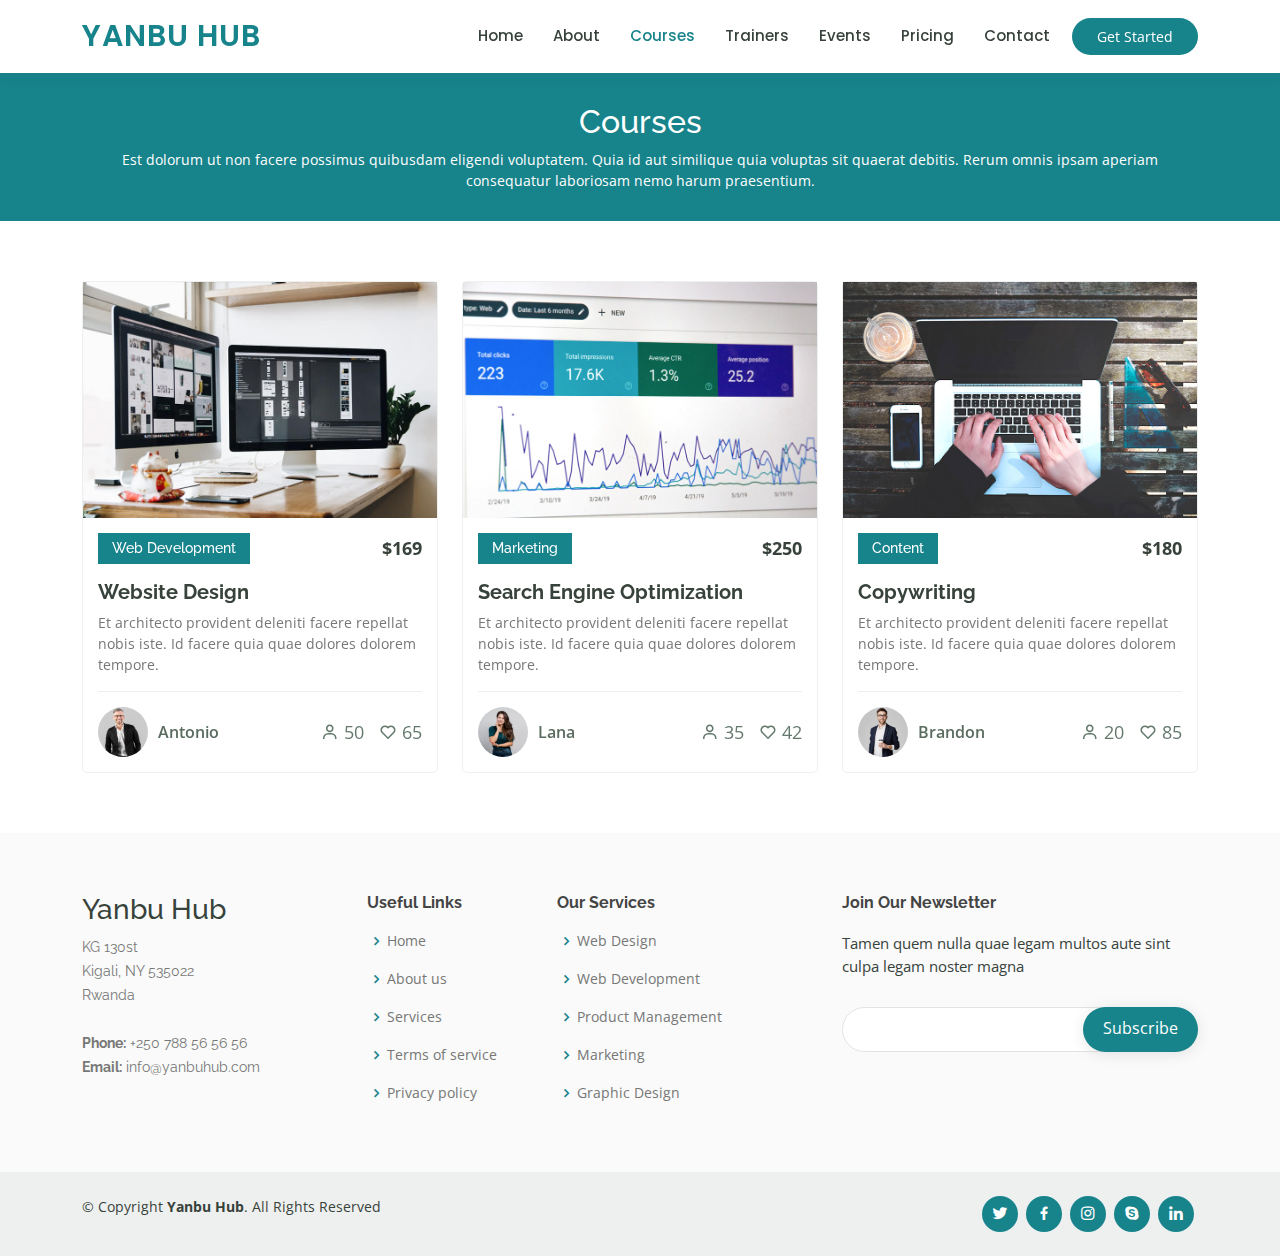
<file: courses.html>
<!DOCTYPE html>
<html lang="en">

<head>
  <meta charset="utf-8">
  <meta content="width=device-width, initial-scale=1.0" name="viewport">

  <title>Yanbu Hub</title>
  <meta content="" name="description">
  <meta content="" name="keywords">

  <!-- Favicons -->
  <link href="assets/img/favicon.png" rel="icon">
  <link href="assets/img/apple-touch-icon.png" rel="apple-touch-icon">

  <!-- Google Fonts -->
  <link href="https://fonts.googleapis.com/css?family=Open+Sans:300,300i,400,400i,600,600i,700,700i|Raleway:300,300i,400,400i,500,500i,600,600i,700,700i|Poppins:300,300i,400,400i,500,500i,600,600i,700,700i" rel="stylesheet">

  <!-- Vendor CSS Files -->
  <link href="assets/vendor/animate.css/animate.min.css" rel="stylesheet">
  <link href="assets/vendor/aos/aos.css" rel="stylesheet">
  <link href="assets/vendor/bootstrap/css/bootstrap.min.css" rel="stylesheet">
  <link href="assets/vendor/bootstrap-icons/bootstrap-icons.css" rel="stylesheet">
  <link href="assets/vendor/boxicons/css/boxicons.min.css" rel="stylesheet">
  <link href="assets/vendor/remixicon/remixicon.css" rel="stylesheet">
  <link href="assets/vendor/swiper/swiper-bundle.min.css" rel="stylesheet">

  <!-- Template Main CSS File -->
  <link href="assets/css/style.css" rel="stylesheet">

  <!-- =======================================================
  * Template Name: Mentor - v4.6.0
  * Template URL: https://bootstrapmade.com/mentor-free-education-bootstrap-theme/
  * Author: BootstrapMade.com
  * License: https://bootstrapmade.com/license/
  ======================================================== -->
</head>

<body>

  <!-- ======= Header ======= -->
  <header id="header" class="fixed-top">
    <div class="container d-flex align-items-center">

      <h1 class="logo me-auto"><a href="index.html">Yanbu Hub</a></h1>
      <!-- Uncomment below if you prefer to use an image logo -->
      <!-- <a href="index.html" class="logo me-auto"><img src="assets/img/logo.png" alt="" class="img-fluid"></a>-->

      <nav id="navbar" class="navbar order-last order-lg-0">
        <ul>
          <li><a href="index.html">Home</a></li>
          <li><a href="about.html">About</a></li>
          <li><a class="active" href="courses.html">Courses</a></li>
          <li><a href="trainers.html">Trainers</a></li>
          <li><a href="events.html">Events</a></li>
          <li><a href="pricing.html">Pricing</a></li>
          <li><a href="contact.html">Contact</a></li>
        </ul>
        <i class="bi bi-list mobile-nav-toggle"></i>
      </nav><!-- .navbar -->

      <a href="courses.html" class="get-started-btn">Get Started</a>

    </div>
  </header><!-- End Header -->

  <main id="main" data-aos="fade-in">

    <!-- ======= Breadcrumbs ======= -->
    <div class="breadcrumbs">
      <div class="container">
        <h2>Courses</h2>
        <p>Est dolorum ut non facere possimus quibusdam eligendi voluptatem. Quia id aut similique quia voluptas sit quaerat debitis. Rerum omnis ipsam aperiam consequatur laboriosam nemo harum praesentium. </p>
      </div>
    </div><!-- End Breadcrumbs -->

    <!-- ======= Courses Section ======= -->
    <section id="courses" class="courses">
      <div class="container" data-aos="fade-up">

        <div class="row" data-aos="zoom-in" data-aos-delay="100">

          <div class="col-lg-4 col-md-6 d-flex align-items-stretch">
            <div class="course-item">
              <img src="assets/img/course-1.jpg" class="img-fluid" alt="...">
              <div class="course-content">
                <div class="d-flex justify-content-between align-items-center mb-3">
                  <h4>Web Development</h4>
                  <p class="price">$169</p>
                </div>

                <h3><a href="course-details.html">Website Design</a></h3>
                <p>Et architecto provident deleniti facere repellat nobis iste. Id facere quia quae dolores dolorem tempore.</p>
                <div class="trainer d-flex justify-content-between align-items-center">
                  <div class="trainer-profile d-flex align-items-center">
                    <img src="assets/img/trainers/trainer-1.jpg" class="img-fluid" alt="">
                    <span>Antonio</span>
                  </div>
                  <div class="trainer-rank d-flex align-items-center">
                    <i class="bx bx-user"></i>&nbsp;50
                    &nbsp;&nbsp;
                    <i class="bx bx-heart"></i>&nbsp;65
                  </div>
                </div>
              </div>
            </div>
          </div> <!-- End Course Item-->

          <div class="col-lg-4 col-md-6 d-flex align-items-stretch mt-4 mt-md-0">
            <div class="course-item">
              <img src="assets/img/course-2.jpg" class="img-fluid" alt="...">
              <div class="course-content">
                <div class="d-flex justify-content-between align-items-center mb-3">
                  <h4>Marketing</h4>
                  <p class="price">$250</p>
                </div>

                <h3><a href="course-details.html">Search Engine Optimization</a></h3>
                <p>Et architecto provident deleniti facere repellat nobis iste. Id facere quia quae dolores dolorem tempore.</p>
                <div class="trainer d-flex justify-content-between align-items-center">
                  <div class="trainer-profile d-flex align-items-center">
                    <img src="assets/img/trainers/trainer-2.jpg" class="img-fluid" alt="">
                    <span>Lana</span>
                  </div>
                  <div class="trainer-rank d-flex align-items-center">
                    <i class="bx bx-user"></i>&nbsp;35
                    &nbsp;&nbsp;
                    <i class="bx bx-heart"></i>&nbsp;42
                  </div>
                </div>
              </div>
            </div>
          </div> <!-- End Course Item-->

          <div class="col-lg-4 col-md-6 d-flex align-items-stretch mt-4 mt-lg-0">
            <div class="course-item">
              <img src="assets/img/course-3.jpg" class="img-fluid" alt="...">
              <div class="course-content">
                <div class="d-flex justify-content-between align-items-center mb-3">
                  <h4>Content</h4>
                  <p class="price">$180</p>
                </div>

                <h3><a href="course-details.html">Copywriting</a></h3>
                <p>Et architecto provident deleniti facere repellat nobis iste. Id facere quia quae dolores dolorem tempore.</p>
                <div class="trainer d-flex justify-content-between align-items-center">
                  <div class="trainer-profile d-flex align-items-center">
                    <img src="assets/img/trainers/trainer-3.jpg" class="img-fluid" alt="">
                    <span>Brandon</span>
                  </div>
                  <div class="trainer-rank d-flex align-items-center">
                    <i class="bx bx-user"></i>&nbsp;20
                    &nbsp;&nbsp;
                    <i class="bx bx-heart"></i>&nbsp;85
                  </div>
                </div>
              </div>
            </div>
          </div> <!-- End Course Item-->

        </div>

      </div>
    </section><!-- End Courses Section -->

  </main><!-- End #main -->

  <!-- ======= Footer ======= -->
  <footer id="footer">

    <div class="footer-top">
      <div class="container">
        <div class="row">

          <div class="col-lg-3 col-md-6 footer-contact">
            <h3>Yanbu Hub</h3>
            <p>
              KG 130st <br>
              Kigali, NY 535022<br>
              Rwanda <br><br>
              <strong>Phone:</strong> +250 788 56 56 56<br>
              <strong>Email:</strong> info@yanbuhub.com<br>
            </p>
          </div>

          <div class="col-lg-2 col-md-6 footer-links">
            <h4>Useful Links</h4>
            <ul>
              <li><i class="bx bx-chevron-right"></i> <a href="#">Home</a></li>
              <li><i class="bx bx-chevron-right"></i> <a href="#">About us</a></li>
              <li><i class="bx bx-chevron-right"></i> <a href="#">Services</a></li>
              <li><i class="bx bx-chevron-right"></i> <a href="#">Terms of service</a></li>
              <li><i class="bx bx-chevron-right"></i> <a href="#">Privacy policy</a></li>
            </ul>
          </div>

          <div class="col-lg-3 col-md-6 footer-links">
            <h4>Our Services</h4>
            <ul>
              <li><i class="bx bx-chevron-right"></i> <a href="#">Web Design</a></li>
              <li><i class="bx bx-chevron-right"></i> <a href="#">Web Development</a></li>
              <li><i class="bx bx-chevron-right"></i> <a href="#">Product Management</a></li>
              <li><i class="bx bx-chevron-right"></i> <a href="#">Marketing</a></li>
              <li><i class="bx bx-chevron-right"></i> <a href="#">Graphic Design</a></li>
            </ul>
          </div>

          <div class="col-lg-4 col-md-6 footer-newsletter">
            <h4>Join Our Newsletter</h4>
            <p>Tamen quem nulla quae legam multos aute sint culpa legam noster magna</p>
            <form action="" method="post">
              <input type="email" name="email"><input type="submit" value="Subscribe">
            </form>
          </div>

        </div>
      </div>
    </div>

    <div class="container d-md-flex py-4">

      <div class="me-md-auto text-center text-md-start">
        <div class="copyright">
          &copy; Copyright <strong><span>Yanbu Hub</span></strong>. All Rights Reserved
        </div>
      </div>
      <div class="social-links text-center text-md-right pt-3 pt-md-0">
        <a href="#" class="twitter"><i class="bx bxl-twitter"></i></a>
        <a href="#" class="facebook"><i class="bx bxl-facebook"></i></a>
        <a href="#" class="instagram"><i class="bx bxl-instagram"></i></a>
        <a href="#" class="google-plus"><i class="bx bxl-skype"></i></a>
        <a href="#" class="linkedin"><i class="bx bxl-linkedin"></i></a>
      </div>
    </div>
  </footer><!-- End Footer -->

  <div id="preloader"></div>
  <a href="#" class="back-to-top d-flex align-items-center justify-content-center"><i class="bi bi-arrow-up-short"></i></a>

  <!-- Vendor JS Files -->
  <script src="assets/vendor/aos/aos.js"></script>
  <script src="assets/vendor/bootstrap/js/bootstrap.bundle.min.js"></script>
  <script src="assets/vendor/php-email-form/validate.js"></script>
  <script src="assets/vendor/purecounter/purecounter.js"></script>
  <script src="assets/vendor/swiper/swiper-bundle.min.js"></script>

  <!-- Template Main JS File -->
  <script src="assets/js/main.js"></script>

</body>

</html>
</file>
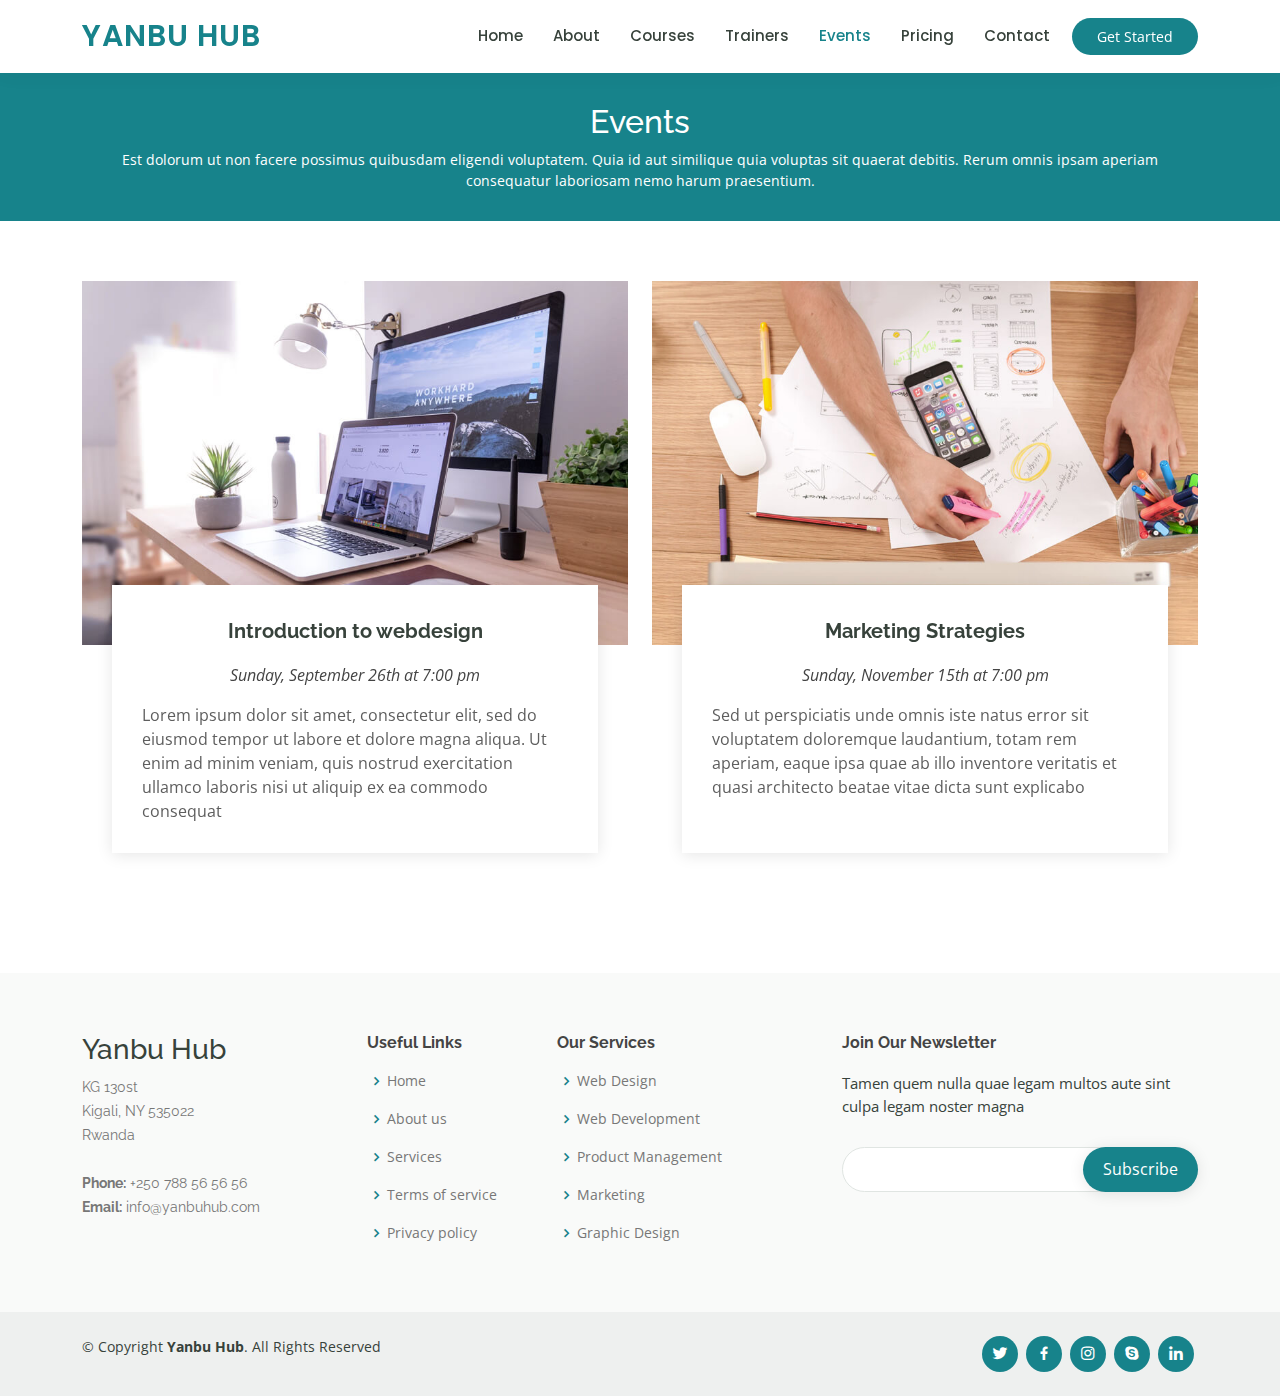
<file: events.html>
<!DOCTYPE html>
<html lang="en">

<head>
  <meta charset="utf-8">
  <meta content="width=device-width, initial-scale=1.0" name="viewport">

  <title>Yanbu Hub</title>
  <meta content="" name="description">
  <meta content="" name="keywords">

  <!-- Favicons -->
  <link href="assets/img/favicon.png" rel="icon">
  <link href="assets/img/apple-touch-icon.png" rel="apple-touch-icon">

  <!-- Google Fonts -->
  <link href="https://fonts.googleapis.com/css?family=Open+Sans:300,300i,400,400i,600,600i,700,700i|Raleway:300,300i,400,400i,500,500i,600,600i,700,700i|Poppins:300,300i,400,400i,500,500i,600,600i,700,700i" rel="stylesheet">

  <!-- Vendor CSS Files -->
  <link href="assets/vendor/animate.css/animate.min.css" rel="stylesheet">
  <link href="assets/vendor/aos/aos.css" rel="stylesheet">
  <link href="assets/vendor/bootstrap/css/bootstrap.min.css" rel="stylesheet">
  <link href="assets/vendor/bootstrap-icons/bootstrap-icons.css" rel="stylesheet">
  <link href="assets/vendor/boxicons/css/boxicons.min.css" rel="stylesheet">
  <link href="assets/vendor/remixicon/remixicon.css" rel="stylesheet">
  <link href="assets/vendor/swiper/swiper-bundle.min.css" rel="stylesheet">

  <!-- Template Main CSS File -->
  <link href="assets/css/style.css" rel="stylesheet">

  <!-- =======================================================
  * Template Name: Mentor - v4.6.0
  * Template URL: https://bootstrapmade.com/mentor-free-education-bootstrap-theme/
  * Author: BootstrapMade.com
  * License: https://bootstrapmade.com/license/
  ======================================================== -->
</head>

<body>

  <!-- ======= Header ======= -->
  <header id="header" class="fixed-top">
    <div class="container d-flex align-items-center">

      <h1 class="logo me-auto"><a href="index.html">Yanbu Hub</a></h1>
      <!-- Uncomment below if you prefer to use an image logo -->
      <!-- <a href="index.html" class="logo me-auto"><img src="assets/img/logo.png" alt="" class="img-fluid"></a>-->

      <nav id="navbar" class="navbar order-last order-lg-0">
        <ul>
          <li><a href="index.html">Home</a></li>
          <li><a href="about.html">About</a></li>
          <li><a href="courses.html">Courses</a></li>
          <li><a href="trainers.html">Trainers</a></li>
          <li><a class="active" href="events.html">Events</a></li>
          <li><a href="pricing.html">Pricing</a></li>
          <li><a href="contact.html">Contact</a></li>
        </ul>
        <i class="bi bi-list mobile-nav-toggle"></i>
      </nav><!-- .navbar -->

      <a href="courses.html" class="get-started-btn">Get Started</a>

    </div>
  </header><!-- End Header -->

  <main id="main">

    <!-- ======= Breadcrumbs ======= -->
    <div class="breadcrumbs" data-aos="fade-in">
      <div class="container">
        <h2>Events</h2>
        <p>Est dolorum ut non facere possimus quibusdam eligendi voluptatem. Quia id aut similique quia voluptas sit quaerat debitis. Rerum omnis ipsam aperiam consequatur laboriosam nemo harum praesentium. </p>
      </div>
    </div><!-- End Breadcrumbs -->

    <!-- ======= Events Section ======= -->
    <section id="events" class="events">
      <div class="container" data-aos="fade-up">

        <div class="row">
          <div class="col-md-6 d-flex align-items-stretch">
            <div class="card">
              <div class="card-img">
                <img src="assets/img/events-1.jpg" alt="...">
              </div>
              <div class="card-body">
                <h5 class="card-title"><a href="">Introduction to webdesign</a></h5>
                <p class="fst-italic text-center">Sunday, September 26th at 7:00 pm</p>
                <p class="card-text">Lorem ipsum dolor sit amet, consectetur elit, sed do eiusmod tempor ut labore et dolore magna aliqua. Ut enim ad minim veniam, quis nostrud exercitation ullamco laboris nisi ut aliquip ex ea commodo consequat</p>
              </div>
            </div>
          </div>
          <div class="col-md-6 d-flex align-items-stretch">
            <div class="card">
              <div class="card-img">
                <img src="assets/img/events-2.jpg" alt="...">
              </div>
              <div class="card-body">
                <h5 class="card-title"><a href="">Marketing Strategies</a></h5>
                <p class="fst-italic text-center">Sunday, November 15th at 7:00 pm</p>
                <p class="card-text">Sed ut perspiciatis unde omnis iste natus error sit voluptatem doloremque laudantium, totam rem aperiam, eaque ipsa quae ab illo inventore veritatis et quasi architecto beatae vitae dicta sunt explicabo</p>
              </div>
            </div>

          </div>
        </div>

      </div>
    </section><!-- End Events Section -->

  </main><!-- End #main -->

  <!-- ======= Footer ======= -->
  <footer id="footer">

    <div class="footer-top">
      <div class="container">
        <div class="row">

          <div class="col-lg-3 col-md-6 footer-contact">
            <h3>Yanbu Hub</h3>
            <p>
              KG 130st <br>
              Kigali, NY 535022<br>
              Rwanda <br><br>
              <strong>Phone:</strong> +250 788 56 56 56<br>
              <strong>Email:</strong> info@yanbuhub.com<br>
            </p>
          </div>

          <div class="col-lg-2 col-md-6 footer-links">
            <h4>Useful Links</h4>
            <ul>
              <li><i class="bx bx-chevron-right"></i> <a href="#">Home</a></li>
              <li><i class="bx bx-chevron-right"></i> <a href="#">About us</a></li>
              <li><i class="bx bx-chevron-right"></i> <a href="#">Services</a></li>
              <li><i class="bx bx-chevron-right"></i> <a href="#">Terms of service</a></li>
              <li><i class="bx bx-chevron-right"></i> <a href="#">Privacy policy</a></li>
            </ul>
          </div>

          <div class="col-lg-3 col-md-6 footer-links">
            <h4>Our Services</h4>
            <ul>
              <li><i class="bx bx-chevron-right"></i> <a href="#">Web Design</a></li>
              <li><i class="bx bx-chevron-right"></i> <a href="#">Web Development</a></li>
              <li><i class="bx bx-chevron-right"></i> <a href="#">Product Management</a></li>
              <li><i class="bx bx-chevron-right"></i> <a href="#">Marketing</a></li>
              <li><i class="bx bx-chevron-right"></i> <a href="#">Graphic Design</a></li>
            </ul>
          </div>

          <div class="col-lg-4 col-md-6 footer-newsletter">
            <h4>Join Our Newsletter</h4>
            <p>Tamen quem nulla quae legam multos aute sint culpa legam noster magna</p>
            <form action="" method="post">
              <input type="email" name="email"><input type="submit" value="Subscribe">
            </form>
          </div>

        </div>
      </div>
    </div>

    <div class="container d-md-flex py-4">

      <div class="me-md-auto text-center text-md-start">
        <div class="copyright">
          &copy; Copyright <strong><span>Yanbu Hub</span></strong>. All Rights Reserved
        </div>
      </div>
      <div class="social-links text-center text-md-right pt-3 pt-md-0">
        <a href="#" class="twitter"><i class="bx bxl-twitter"></i></a>
        <a href="#" class="facebook"><i class="bx bxl-facebook"></i></a>
        <a href="#" class="instagram"><i class="bx bxl-instagram"></i></a>
        <a href="#" class="google-plus"><i class="bx bxl-skype"></i></a>
        <a href="#" class="linkedin"><i class="bx bxl-linkedin"></i></a>
      </div>
    </div>
  </footer><!-- End Footer -->

  <div id="preloader"></div>
  <a href="#" class="back-to-top d-flex align-items-center justify-content-center"><i class="bi bi-arrow-up-short"></i></a>

  <!-- Vendor JS Files -->
  <script src="assets/vendor/aos/aos.js"></script>
  <script src="assets/vendor/bootstrap/js/bootstrap.bundle.min.js"></script>
  <script src="assets/vendor/php-email-form/validate.js"></script>
  <script src="assets/vendor/purecounter/purecounter.js"></script>
  <script src="assets/vendor/swiper/swiper-bundle.min.js"></script>

  <!-- Template Main JS File -->
  <script src="assets/js/main.js"></script>

</body>

</html>
</file>
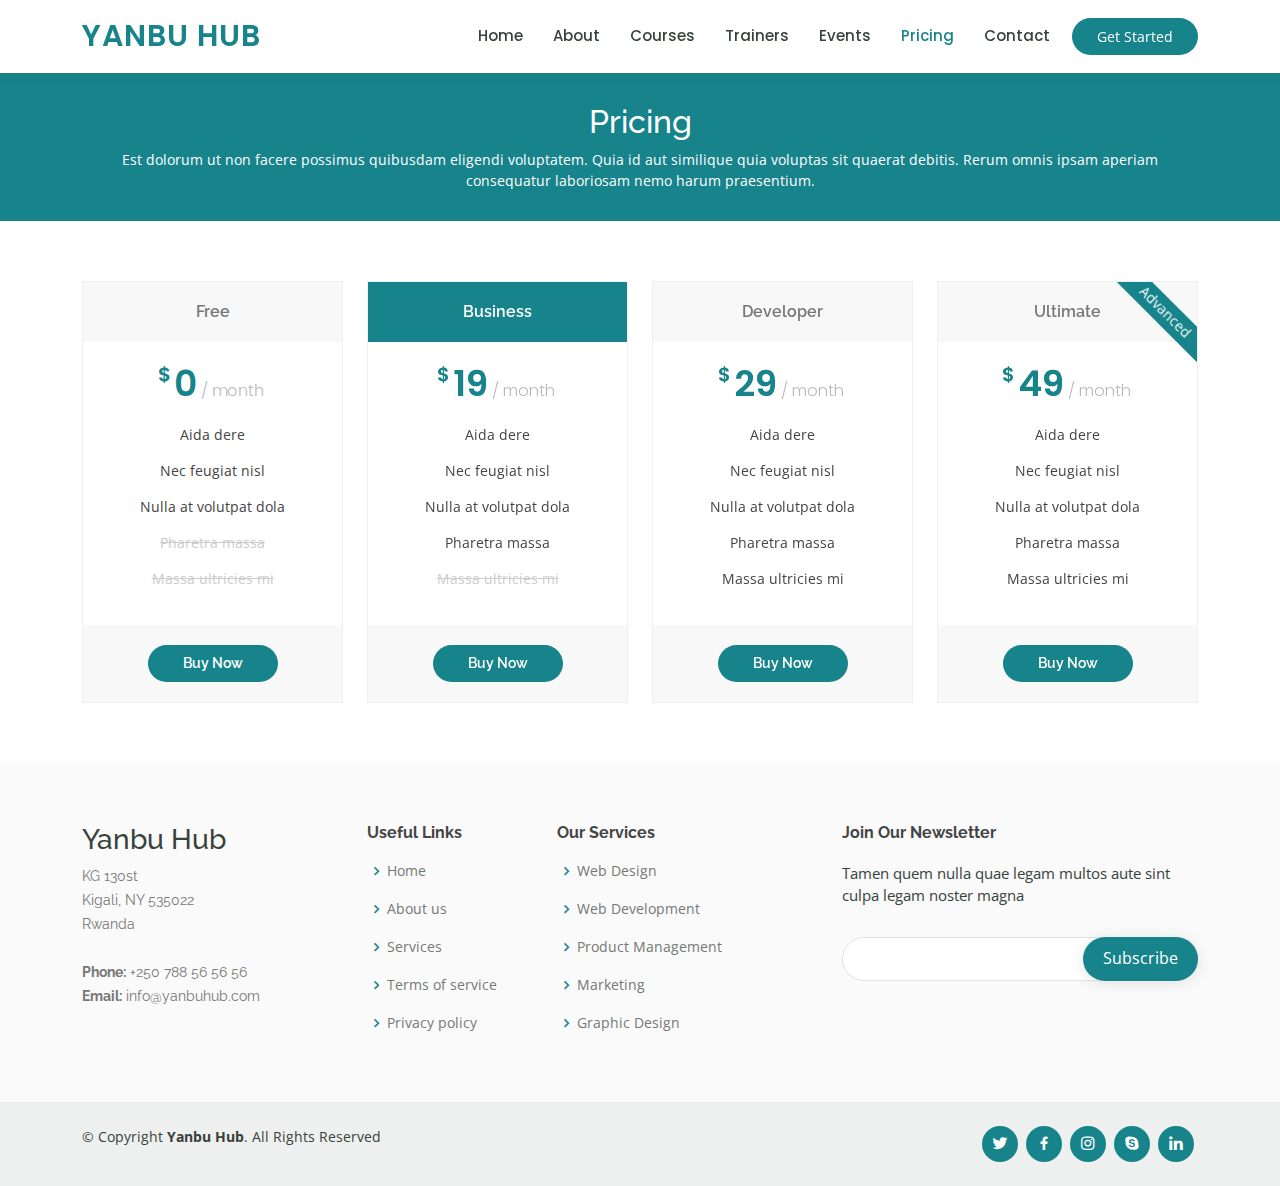
<file: pricing.html>
<!DOCTYPE html>
<html lang="en">

<head>
  <meta charset="utf-8">
  <meta content="width=device-width, initial-scale=1.0" name="viewport">

  <title>Yanbu Hub</title>
  <meta content="" name="description">
  <meta content="" name="keywords">

  <!-- Favicons -->
  <link href="assets/img/favicon.png" rel="icon">
  <link href="assets/img/apple-touch-icon.png" rel="apple-touch-icon">

  <!-- Google Fonts -->
  <link href="https://fonts.googleapis.com/css?family=Open+Sans:300,300i,400,400i,600,600i,700,700i|Raleway:300,300i,400,400i,500,500i,600,600i,700,700i|Poppins:300,300i,400,400i,500,500i,600,600i,700,700i" rel="stylesheet">

  <!-- Vendor CSS Files -->
  <link href="assets/vendor/animate.css/animate.min.css" rel="stylesheet">
  <link href="assets/vendor/aos/aos.css" rel="stylesheet">
  <link href="assets/vendor/bootstrap/css/bootstrap.min.css" rel="stylesheet">
  <link href="assets/vendor/bootstrap-icons/bootstrap-icons.css" rel="stylesheet">
  <link href="assets/vendor/boxicons/css/boxicons.min.css" rel="stylesheet">
  <link href="assets/vendor/remixicon/remixicon.css" rel="stylesheet">
  <link href="assets/vendor/swiper/swiper-bundle.min.css" rel="stylesheet">

  <!-- Template Main CSS File -->
  <link href="assets/css/style.css" rel="stylesheet">

  <!-- =======================================================
  * Template Name: Mentor - v4.6.0
  * Template URL: https://bootstrapmade.com/mentor-free-education-bootstrap-theme/
  * Author: BootstrapMade.com
  * License: https://bootstrapmade.com/license/
  ======================================================== -->
</head>

<body>

  <!-- ======= Header ======= -->
  <header id="header" class="fixed-top">
    <div class="container d-flex align-items-center">

      <h1 class="logo me-auto"><a href="index.html">Yanbu Hub</a></h1>
      <!-- Uncomment below if you prefer to use an image logo -->
      <!-- <a href="index.html" class="logo me-auto"><img src="assets/img/logo.png" alt="" class="img-fluid"></a>-->

      <nav id="navbar" class="navbar order-last order-lg-0">
        <ul>
          <li><a href="index.html">Home</a></li>
          <li><a href="about.html">About</a></li>
          <li><a href="courses.html">Courses</a></li>
          <li><a href="trainers.html">Trainers</a></li>
          <li><a href="events.html">Events</a></li>
          <li><a class="active" href="pricing.html">Pricing</a></li>
          <li><a href="contact.html">Contact</a></li>
        </ul>
        <i class="bi bi-list mobile-nav-toggle"></i>
      </nav><!-- .navbar -->

      <a href="courses.html" class="get-started-btn">Get Started</a>

    </div>
  </header><!-- End Header -->

  <main id="main">
    <!-- ======= Breadcrumbs ======= -->
    <div class="breadcrumbs" data-aos="fade-in">
      <div class="container">
        <h2>Pricing</h2>
        <p>Est dolorum ut non facere possimus quibusdam eligendi voluptatem. Quia id aut similique quia voluptas sit quaerat debitis. Rerum omnis ipsam aperiam consequatur laboriosam nemo harum praesentium. </p>
      </div>
    </div><!-- End Breadcrumbs -->

    <!-- ======= Pricing Section ======= -->
    <section id="pricing" class="pricing">
      <div class="container" data-aos="fade-up">

        <div class="row">

          <div class="col-lg-3 col-md-6">
            <div class="box">
              <h3>Free</h3>
              <h4><sup>$</sup>0<span> / month</span></h4>
              <ul>
                <li>Aida dere</li>
                <li>Nec feugiat nisl</li>
                <li>Nulla at volutpat dola</li>
                <li class="na">Pharetra massa</li>
                <li class="na">Massa ultricies mi</li>
              </ul>
              <div class="btn-wrap">
                <a href="#" class="btn-buy">Buy Now</a>
              </div>
            </div>
          </div>

          <div class="col-lg-3 col-md-6 mt-4 mt-md-0">
            <div class="box featured">
              <h3>Business</h3>
              <h4><sup>$</sup>19<span> / month</span></h4>
              <ul>
                <li>Aida dere</li>
                <li>Nec feugiat nisl</li>
                <li>Nulla at volutpat dola</li>
                <li>Pharetra massa</li>
                <li class="na">Massa ultricies mi</li>
              </ul>
              <div class="btn-wrap">
                <a href="#" class="btn-buy">Buy Now</a>
              </div>
            </div>
          </div>

          <div class="col-lg-3 col-md-6 mt-4 mt-lg-0">
            <div class="box">
              <h3>Developer</h3>
              <h4><sup>$</sup>29<span> / month</span></h4>
              <ul>
                <li>Aida dere</li>
                <li>Nec feugiat nisl</li>
                <li>Nulla at volutpat dola</li>
                <li>Pharetra massa</li>
                <li>Massa ultricies mi</li>
              </ul>
              <div class="btn-wrap">
                <a href="#" class="btn-buy">Buy Now</a>
              </div>
            </div>
          </div>

          <div class="col-lg-3 col-md-6 mt-4 mt-lg-0">
            <div class="box">
              <span class="advanced">Advanced</span>
              <h3>Ultimate</h3>
              <h4><sup>$</sup>49<span> / month</span></h4>
              <ul>
                <li>Aida dere</li>
                <li>Nec feugiat nisl</li>
                <li>Nulla at volutpat dola</li>
                <li>Pharetra massa</li>
                <li>Massa ultricies mi</li>
              </ul>
              <div class="btn-wrap">
                <a href="#" class="btn-buy">Buy Now</a>
              </div>
            </div>
          </div>

        </div>

      </div>
    </section><!-- End Pricing Section -->

  </main><!-- End #main -->

  <!-- ======= Footer ======= -->
  <footer id="footer">

    <div class="footer-top">
      <div class="container">
        <div class="row">

          <div class="col-lg-3 col-md-6 footer-contact">
            <h3>Yanbu Hub</h3>
            <p>
              KG 130st <br>
              Kigali, NY 535022<br>
              Rwanda <br><br>
              <strong>Phone:</strong> +250 788 56 56 56<br>
              <strong>Email:</strong> info@yanbuhub.com<br>
            </p>
          </div>

          <div class="col-lg-2 col-md-6 footer-links">
            <h4>Useful Links</h4>
            <ul>
              <li><i class="bx bx-chevron-right"></i> <a href="#">Home</a></li>
              <li><i class="bx bx-chevron-right"></i> <a href="#">About us</a></li>
              <li><i class="bx bx-chevron-right"></i> <a href="#">Services</a></li>
              <li><i class="bx bx-chevron-right"></i> <a href="#">Terms of service</a></li>
              <li><i class="bx bx-chevron-right"></i> <a href="#">Privacy policy</a></li>
            </ul>
          </div>

          <div class="col-lg-3 col-md-6 footer-links">
            <h4>Our Services</h4>
            <ul>
              <li><i class="bx bx-chevron-right"></i> <a href="#">Web Design</a></li>
              <li><i class="bx bx-chevron-right"></i> <a href="#">Web Development</a></li>
              <li><i class="bx bx-chevron-right"></i> <a href="#">Product Management</a></li>
              <li><i class="bx bx-chevron-right"></i> <a href="#">Marketing</a></li>
              <li><i class="bx bx-chevron-right"></i> <a href="#">Graphic Design</a></li>
            </ul>
          </div>

          <div class="col-lg-4 col-md-6 footer-newsletter">
            <h4>Join Our Newsletter</h4>
            <p>Tamen quem nulla quae legam multos aute sint culpa legam noster magna</p>
            <form action="" method="post">
              <input type="email" name="email"><input type="submit" value="Subscribe">
            </form>
          </div>

        </div>
      </div>
    </div>

    <div class="container d-md-flex py-4">

      <div class="me-md-auto text-center text-md-start">
        <div class="copyright">
          &copy; Copyright <strong><span>Yanbu Hub</span></strong>. All Rights Reserved
        </div>
      </div>
      <div class="social-links text-center text-md-right pt-3 pt-md-0">
        <a href="#" class="twitter"><i class="bx bxl-twitter"></i></a>
        <a href="#" class="facebook"><i class="bx bxl-facebook"></i></a>
        <a href="#" class="instagram"><i class="bx bxl-instagram"></i></a>
        <a href="#" class="google-plus"><i class="bx bxl-skype"></i></a>
        <a href="#" class="linkedin"><i class="bx bxl-linkedin"></i></a>
      </div>
    </div>
  </footer><!-- End Footer -->

  <div id="preloader"></div>
  <a href="#" class="back-to-top d-flex align-items-center justify-content-center"><i class="bi bi-arrow-up-short"></i></a>

  <!-- Vendor JS Files -->
  <script src="assets/vendor/aos/aos.js"></script>
  <script src="assets/vendor/bootstrap/js/bootstrap.bundle.min.js"></script>
  <script src="assets/vendor/php-email-form/validate.js"></script>
  <script src="assets/vendor/purecounter/purecounter.js"></script>
  <script src="assets/vendor/swiper/swiper-bundle.min.js"></script>

  <!-- Template Main JS File -->
  <script src="assets/js/main.js"></script>

</body>

</html>
</file>
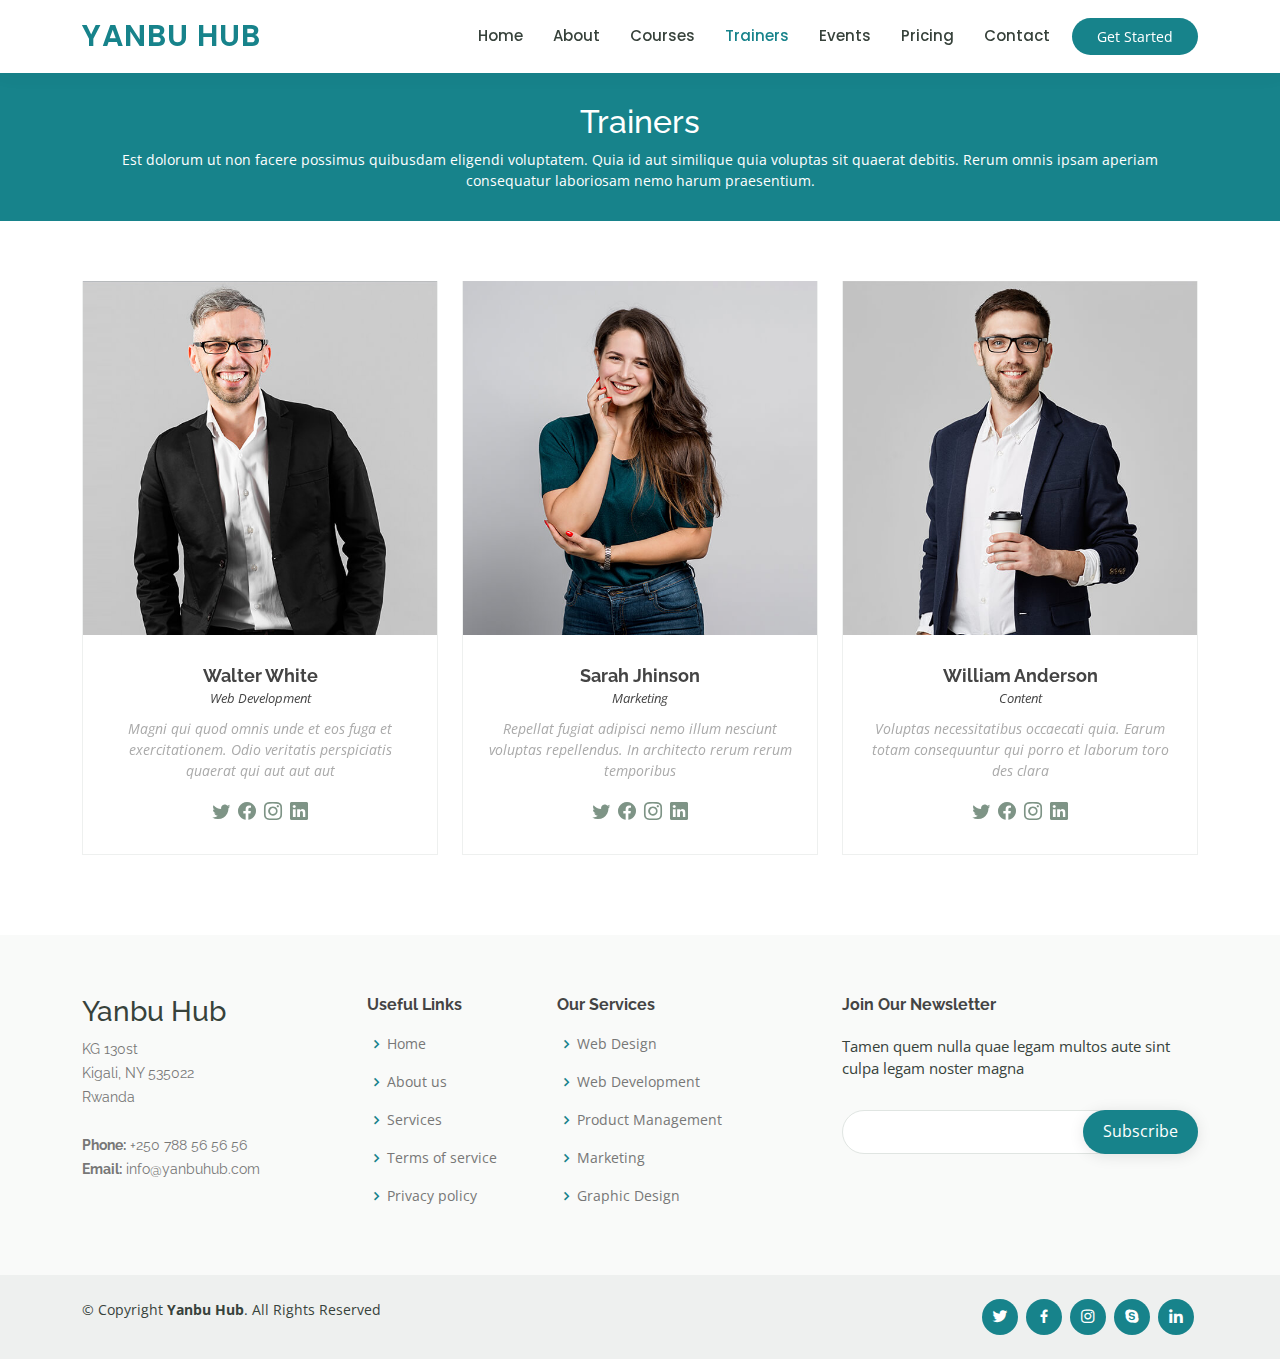
<file: trainers.html>
<!DOCTYPE html>
<html lang="en">

<head>
  <meta charset="utf-8">
  <meta content="width=device-width, initial-scale=1.0" name="viewport">

  <title>Yanbu Hub</title>
  <meta content="" name="description">
  <meta content="" name="keywords">

  <!-- Favicons -->
  <link href="assets/img/favicon.png" rel="icon">
  <link href="assets/img/apple-touch-icon.png" rel="apple-touch-icon">

  <!-- Google Fonts -->
  <link href="https://fonts.googleapis.com/css?family=Open+Sans:300,300i,400,400i,600,600i,700,700i|Raleway:300,300i,400,400i,500,500i,600,600i,700,700i|Poppins:300,300i,400,400i,500,500i,600,600i,700,700i" rel="stylesheet">

  <!-- Vendor CSS Files -->
  <link href="assets/vendor/animate.css/animate.min.css" rel="stylesheet">
  <link href="assets/vendor/aos/aos.css" rel="stylesheet">
  <link href="assets/vendor/bootstrap/css/bootstrap.min.css" rel="stylesheet">
  <link href="assets/vendor/bootstrap-icons/bootstrap-icons.css" rel="stylesheet">
  <link href="assets/vendor/boxicons/css/boxicons.min.css" rel="stylesheet">
  <link href="assets/vendor/remixicon/remixicon.css" rel="stylesheet">
  <link href="assets/vendor/swiper/swiper-bundle.min.css" rel="stylesheet">

  <!-- Template Main CSS File -->
  <link href="assets/css/style.css" rel="stylesheet">

  <!-- =======================================================
  * Template Name: Mentor - v4.6.0
  * Template URL: https://bootstrapmade.com/mentor-free-education-bootstrap-theme/
  * Author: BootstrapMade.com
  * License: https://bootstrapmade.com/license/
  ======================================================== -->
</head>

<body>

  <!-- ======= Header ======= -->
  <header id="header" class="fixed-top">
    <div class="container d-flex align-items-center">

      <h1 class="logo me-auto"><a href="index.html">Yanbu Hub</a></h1>
      <!-- Uncomment below if you prefer to use an image logo -->
      <!-- <a href="index.html" class="logo me-auto"><img src="assets/img/logo.png" alt="" class="img-fluid"></a>-->

      <nav id="navbar" class="navbar order-last order-lg-0">
        <ul>
          <li><a href="index.html">Home</a></li>
          <li><a href="about.html">About</a></li>
          <li><a href="courses.html">Courses</a></li>
          <li><a class="active" href="trainers.html">Trainers</a></li>
          <li><a href="events.html">Events</a></li>
          <li><a href="pricing.html">Pricing</a></li>
          <li><a href="contact.html">Contact</a></li>
        </ul>
        <i class="bi bi-list mobile-nav-toggle"></i>
      </nav><!-- .navbar -->

      <a href="courses.html" class="get-started-btn">Get Started</a>

    </div>
  </header><!-- End Header -->

  <main id="main" data-aos="fade-in">

    <!-- ======= Breadcrumbs ======= -->
    <div class="breadcrumbs">
      <div class="container">
        <h2>Trainers</h2>
        <p>Est dolorum ut non facere possimus quibusdam eligendi voluptatem. Quia id aut similique quia voluptas sit quaerat debitis. Rerum omnis ipsam aperiam consequatur laboriosam nemo harum praesentium. </p>
      </div>
    </div><!-- End Breadcrumbs -->

    <!-- ======= Trainers Section ======= -->
    <section id="trainers" class="trainers">
      <div class="container" data-aos="fade-up">

        <div class="row" data-aos="zoom-in" data-aos-delay="100">
          <div class="col-lg-4 col-md-6 d-flex align-items-stretch">
            <div class="member">
              <img src="assets/img/trainers/trainer-1.jpg" class="img-fluid" alt="">
              <div class="member-content">
                <h4>Walter White</h4>
                <span>Web Development</span>
                <p>
                  Magni qui quod omnis unde et eos fuga et exercitationem. Odio veritatis perspiciatis quaerat qui aut aut aut
                </p>
                <div class="social">
                  <a href=""><i class="bi bi-twitter"></i></a>
                  <a href=""><i class="bi bi-facebook"></i></a>
                  <a href=""><i class="bi bi-instagram"></i></a>
                  <a href=""><i class="bi bi-linkedin"></i></a>
                </div>
              </div>
            </div>
          </div>

          <div class="col-lg-4 col-md-6 d-flex align-items-stretch">
            <div class="member">
              <img src="assets/img/trainers/trainer-2.jpg" class="img-fluid" alt="">
              <div class="member-content">
                <h4>Sarah Jhinson</h4>
                <span>Marketing</span>
                <p>
                  Repellat fugiat adipisci nemo illum nesciunt voluptas repellendus. In architecto rerum rerum temporibus
                </p>
                <div class="social">
                  <a href=""><i class="bi bi-twitter"></i></a>
                  <a href=""><i class="bi bi-facebook"></i></a>
                  <a href=""><i class="bi bi-instagram"></i></a>
                  <a href=""><i class="bi bi-linkedin"></i></a>
                </div>
              </div>
            </div>
          </div>

          <div class="col-lg-4 col-md-6 d-flex align-items-stretch">
            <div class="member">
              <img src="assets/img/trainers/trainer-3.jpg" class="img-fluid" alt="">
              <div class="member-content">
                <h4>William Anderson</h4>
                <span>Content</span>
                <p>
                  Voluptas necessitatibus occaecati quia. Earum totam consequuntur qui porro et laborum toro des clara
                </p>
                <div class="social">
                  <a href=""><i class="bi bi-twitter"></i></a>
                  <a href=""><i class="bi bi-facebook"></i></a>
                  <a href=""><i class="bi bi-instagram"></i></a>
                  <a href=""><i class="bi bi-linkedin"></i></a>
                </div>
              </div>
            </div>
          </div>

        </div>

      </div>
    </section><!-- End Trainers Section -->

  </main><!-- End #main -->

  <!-- ======= Footer ======= -->
  <footer id="footer">

    <div class="footer-top">
      <div class="container">
        <div class="row">

          <div class="col-lg-3 col-md-6 footer-contact">
            <h3>Yanbu Hub</h3>
            <p>
              KG 130st <br>
              Kigali, NY 535022<br>
              Rwanda <br><br>
              <strong>Phone:</strong> +250 788 56 56 56<br>
              <strong>Email:</strong> info@yanbuhub.com<br>
            </p>
          </div>

          <div class="col-lg-2 col-md-6 footer-links">
            <h4>Useful Links</h4>
            <ul>
              <li><i class="bx bx-chevron-right"></i> <a href="#">Home</a></li>
              <li><i class="bx bx-chevron-right"></i> <a href="#">About us</a></li>
              <li><i class="bx bx-chevron-right"></i> <a href="#">Services</a></li>
              <li><i class="bx bx-chevron-right"></i> <a href="#">Terms of service</a></li>
              <li><i class="bx bx-chevron-right"></i> <a href="#">Privacy policy</a></li>
            </ul>
          </div>

          <div class="col-lg-3 col-md-6 footer-links">
            <h4>Our Services</h4>
            <ul>
              <li><i class="bx bx-chevron-right"></i> <a href="#">Web Design</a></li>
              <li><i class="bx bx-chevron-right"></i> <a href="#">Web Development</a></li>
              <li><i class="bx bx-chevron-right"></i> <a href="#">Product Management</a></li>
              <li><i class="bx bx-chevron-right"></i> <a href="#">Marketing</a></li>
              <li><i class="bx bx-chevron-right"></i> <a href="#">Graphic Design</a></li>
            </ul>
          </div>

          <div class="col-lg-4 col-md-6 footer-newsletter">
            <h4>Join Our Newsletter</h4>
            <p>Tamen quem nulla quae legam multos aute sint culpa legam noster magna</p>
            <form action="" method="post">
              <input type="email" name="email"><input type="submit" value="Subscribe">
            </form>
          </div>

        </div>
      </div>
    </div>

    <div class="container d-md-flex py-4">

      <div class="me-md-auto text-center text-md-start">
        <div class="copyright">
          &copy; Copyright <strong><span>Yanbu Hub</span></strong>. All Rights Reserved
        </div>
      </div>
      <div class="social-links text-center text-md-right pt-3 pt-md-0">
        <a href="#" class="twitter"><i class="bx bxl-twitter"></i></a>
        <a href="#" class="facebook"><i class="bx bxl-facebook"></i></a>
        <a href="#" class="instagram"><i class="bx bxl-instagram"></i></a>
        <a href="#" class="google-plus"><i class="bx bxl-skype"></i></a>
        <a href="#" class="linkedin"><i class="bx bxl-linkedin"></i></a>
      </div>
    </div>
  </footer><!-- End Footer -->

  <div id="preloader"></div>
  <a href="#" class="back-to-top d-flex align-items-center justify-content-center"><i class="bi bi-arrow-up-short"></i></a>

  <!-- Vendor JS Files -->
  <script src="assets/vendor/aos/aos.js"></script>
  <script src="assets/vendor/bootstrap/js/bootstrap.bundle.min.js"></script>
  <script src="assets/vendor/php-email-form/validate.js"></script>
  <script src="assets/vendor/purecounter/purecounter.js"></script>
  <script src="assets/vendor/swiper/swiper-bundle.min.js"></script>

  <!-- Template Main JS File -->
  <script src="assets/js/main.js"></script>

</body>

</html>
</file>
<file: assets/css/style.css>
/**
* Template Name: Mentor - v4.6.0
* Template URL: https://bootstrapmade.com/mentor-free-education-bootstrap-theme/
* Author: BootstrapMade.com
* License: https://bootstrapmade.com/license/
*/

/*--------------------------------------------------------------
# General
--------------------------------------------------------------*/
body {
  font-family: "Open Sans", sans-serif;
  color: #444444;
}

a {
  color: #17838b;
  text-decoration: none;
}

a:hover {
  color: #17838b;
  text-decoration: none;
}

h1, h2, h3, h4, h5, h6 {
  font-family: "Raleway", sans-serif;
}

/*--------------------------------------------------------------
# Back to top button
--------------------------------------------------------------*/
.back-to-top {
  position: fixed;
  visibility: hidden;
  opacity: 0;
  right: 15px;
  bottom: 15px;
  z-index: 996;
  background: #17838b;
  width: 40px;
  height: 40px;
  border-radius: 50px;
  transition: all 0.4s;
}
.back-to-top i {
  font-size: 28px;
  color: #fff;
  line-height: 0;
}
.back-to-top:hover {
  background: #17838b;
  color: #fff;
}
.back-to-top.active {
  visibility: visible;
  opacity: 1;
}

/*--------------------------------------------------------------
# Preloader
--------------------------------------------------------------*/
#preloader {
  position: fixed;
  top: 0;
  left: 0;
  right: 0;
  bottom: 0;
  z-index: 9999;
  overflow: hidden;
  background: #fff;
}

#preloader:before {
  content: "";
  position: fixed;
  top: calc(50% - 30px);
  left: calc(50% - 30px);
  border: 6px solid #17838b;
  border-top-color: #fff;
  border-bottom-color: #fff;
  border-radius: 50%;
  width: 60px;
  height: 60px;
  -webkit-animation: animate-preloader 1s linear infinite;
  animation: animate-preloader 1s linear infinite;
}

@-webkit-keyframes animate-preloader {
  0% {
    transform: rotate(0deg);
  }
  100% {
    transform: rotate(360deg);
  }
}

@keyframes animate-preloader {
  0% {
    transform: rotate(0deg);
  }
  100% {
    transform: rotate(360deg);
  }
}
/*--------------------------------------------------------------
# Disable aos animation delay on mobile devices
--------------------------------------------------------------*/
@media screen and (max-width: 768px) {
  [data-aos-delay] {
    transition-delay: 0 !important;
  }
}
/*--------------------------------------------------------------
# Header
--------------------------------------------------------------*/
#header {
  background: #fff;
  transition: all 0.5s;
  z-index: 997;
  padding: 15px 0;
  box-shadow: 0px 0 18px rgba(55, 66, 59, 0.08);
}
#header .logo {
  font-size: 30px;
  margin: 0;
  padding: 0;
  line-height: 1;
  font-weight: 600;
  letter-spacing: 1px;
  text-transform: uppercase;
  font-family: "Poppins", sans-serif;
}
#header .logo a {
  color: #17838b;
}
#header .logo img {
  max-height: 40px;
}

/**
* Get Startet Button 
*/
.get-started-btn {
  margin-left: 22px;
  background: #17838b;
  color: #fff;
  border-radius: 50px;
  padding: 8px 25px;
  white-space: nowrap;
  transition: 0.3s;
  font-size: 14px;
  display: inline-block;
}
.get-started-btn:hover {
  background: #3ac162;
  color: #fff;
}
@media (max-width: 768px) {
  .get-started-btn {
    margin: 0 15px 0 0;
    padding: 6px 18px;
  }
}

/*--------------------------------------------------------------
# Navigation Menu
--------------------------------------------------------------*/
/**
* Desktop Navigation 
*/
.navbar {
  padding: 0;
}
.navbar ul {
  margin: 0;
  padding: 0;
  display: flex;
  list-style: none;
  align-items: center;
}
.navbar li {
  position: relative;
}
.navbar a, .navbar a:focus {
  display: flex;
  align-items: center;
  justify-content: space-between;
  padding: 10px 0 10px 30px;
  font-family: "Poppins", sans-serif;
  font-size: 15px;
  font-weight: 500;
  color: #37423b;
  white-space: nowrap;
  transition: 0.3s;
}
.navbar a i, .navbar a:focus i {
  font-size: 12px;
  line-height: 0;
  margin-left: 5px;
}
.navbar a:hover, .navbar .active, .navbar .active:focus, .navbar li:hover > a {
  color: #17838b;
}
.navbar .dropdown ul {
  display: block;
  position: absolute;
  left: 30px;
  top: calc(100% + 30px);
  margin: 0;
  padding: 10px 0;
  z-index: 99;
  opacity: 0;
  visibility: hidden;
  background: #fff;
  box-shadow: 0px 0px 30px rgba(127, 137, 161, 0.25);
  transition: 0.3s;
  border-radius: 4px;
}
.navbar .dropdown ul li {
  min-width: 200px;
}
.navbar .dropdown ul a {
  padding: 10px 20px;
  font-size: 14px;
  text-transform: none;
  font-weight: 500;
}
.navbar .dropdown ul a i {
  font-size: 12px;
}
.navbar .dropdown ul a:hover, .navbar .dropdown ul .active:hover, .navbar .dropdown ul li:hover > a {
  color: #17838b;
}
.navbar .dropdown:hover > ul {
  opacity: 1;
  top: 100%;
  visibility: visible;
}
.navbar .dropdown .dropdown ul {
  top: 0;
  left: calc(100% - 30px);
  visibility: hidden;
}
.navbar .dropdown .dropdown:hover > ul {
  opacity: 1;
  top: 0;
  left: 100%;
  visibility: visible;
}
@media (max-width: 1366px) {
  .navbar .dropdown .dropdown ul {
    left: -90%;
  }
  .navbar .dropdown .dropdown:hover > ul {
    left: -100%;
  }
}

/**
* Mobile Navigation 
*/
.mobile-nav-toggle {
  color: #37423b;
  font-size: 28px;
  cursor: pointer;
  display: none;
  line-height: 0;
  transition: 0.5s;
}
.mobile-nav-toggle.bi-x {
  color: #fff;
}

@media (max-width: 991px) {
  .mobile-nav-toggle {
    display: block;
  }

  .navbar ul {
    display: none;
  }
}
.navbar-mobile {
  position: fixed;
  overflow: hidden;
  top: 0;
  right: 0;
  left: 0;
  bottom: 0;
  background: rgba(32, 38, 34, 0.9);
  transition: 0.3s;
  z-index: 999;
}
.navbar-mobile .mobile-nav-toggle {
  position: absolute;
  top: 15px;
  right: 15px;
}
.navbar-mobile ul {
  display: block;
  position: absolute;
  top: 55px;
  right: 15px;
  bottom: 15px;
  left: 15px;
  padding: 10px 0;
  border-radius: 6px;
  background-color: #fff;
  overflow-y: auto;
  transition: 0.3s;
}
.navbar-mobile a, .navbar-mobile a:focus {
  padding: 10px 20px;
  font-size: 15px;
  color: #37423b;
}
.navbar-mobile a:hover, .navbar-mobile .active, .navbar-mobile li:hover > a {
  color: #17838b;
}
.navbar-mobile .getstarted, .navbar-mobile .getstarted:focus {
  margin: 15px;
}
.navbar-mobile .dropdown ul {
  position: static;
  display: none;
  margin: 10px 20px;
  padding: 10px 0;
  z-index: 99;
  opacity: 1;
  visibility: visible;
  background: #fff;
  box-shadow: 0px 0px 30px rgba(127, 137, 161, 0.25);
}
.navbar-mobile .dropdown ul li {
  min-width: 200px;
}
.navbar-mobile .dropdown ul a {
  padding: 10px 20px;
}
.navbar-mobile .dropdown ul a i {
  font-size: 12px;
}
.navbar-mobile .dropdown ul a:hover, .navbar-mobile .dropdown ul .active:hover, .navbar-mobile .dropdown ul li:hover > a {
  color: #17838b;
}
.navbar-mobile .dropdown > .dropdown-active {
  display: block;
}

/*--------------------------------------------------------------
# Hero Section
--------------------------------------------------------------*/
#hero {
  width: 100%;
  height: 80vh;
  background: url("../img/hero-bg.jpg") top center;
  background-size: cover;
  position: relative;
}
#hero:before {
  content: "";
  background: rgba(0, 0, 0, 0.4);
  position: absolute;
  bottom: 0;
  top: 0;
  left: 0;
  right: 0;
}
#hero .container {
  padding-top: 72px;
}
@media (max-width: 992px) {
  #hero .container {
    padding-top: 62px;
  }
}
#hero h1 {
  margin: 0;
  font-size: 48px;
  font-weight: 700;
  line-height: 56px;
  color: #fff;
  font-family: "Poppins", sans-serif;
}
#hero h2 {
  color: #eee;
  margin: 10px 0 0 0;
  font-size: 24px;
}
#hero .btn-get-started {
  font-family: "Raleway", sans-serif;
  font-weight: 500;
  font-size: 15px;
  letter-spacing: 1px;
  display: inline-block;
  padding: 10px 35px;
  border-radius: 50px;
  transition: 0.5s;
  margin-top: 30px;
  border: 2px solid #fff;
  color: #fff;
}
#hero .btn-get-started:hover {
  background: #17838b;
  border: 2px solid #17838b;
}
@media (min-width: 1024px) {
  #hero {
    background-attachment: fixed;
  }
}
@media (max-width: 768px) {
  #hero {
    height: 100vh;
  }
  #hero h1 {
    font-size: 28px;
    line-height: 36px;
  }
  #hero h2 {
    font-size: 18px;
    line-height: 24px;
  }
}

/*--------------------------------------------------------------
# Sections General
--------------------------------------------------------------*/
section {
  padding: 60px 0;
  overflow: hidden;
}

.section-bg {
  background-color: #f6f7f6;
}

.section-title {
  padding-bottom: 40px;
}
.section-title h2 {
  font-size: 14px;
  font-weight: 500;
  padding: 0;
  line-height: 1px;
  margin: 0 0 5px 0;
  letter-spacing: 2px;
  text-transform: uppercase;
  color: #aaaaaa;
  font-family: "Poppins", sans-serif;
}
.section-title h2::after {
  content: "";
  width: 120px;
  height: 1px;
  display: inline-block;
  background: #9ae1af;
  margin: 4px 10px;
}
.section-title p {
  margin: 0;
  margin: 0;
  font-size: 36px;
  font-weight: 700;
  text-transform: uppercase;
  font-family: "Poppins", sans-serif;
  color: #37423b;
}

.breadcrumbs {
  margin-top: 73px;
  text-align: center;
  background: #17838b;
  padding: 30px 0;
  color: #fff;
}
@media (max-width: 992px) {
  .breadcrumbs {
    margin-top: 63px;
  }
}
.breadcrumbs h2 {
  font-size: 32px;
  font-weight: 500;
}
.breadcrumbs p {
  font-size: 14px;
  margin-bottom: 0;
}

/*--------------------------------------------------------------
# About
--------------------------------------------------------------*/
.about .content h3 {
  font-weight: 600;
  font-size: 26px;
}
.about .content ul {
  list-style: none;
  padding: 0;
}
.about .content ul li {
  padding-bottom: 10px;
}
.about .content ul i {
  font-size: 20px;
  padding-right: 4px;
  color: #17838b;
}
.about .content .learn-more-btn {
  background: #17838b;
  color: #fff;
  border-radius: 50px;
  padding: 8px 25px 9px 25px;
  white-space: nowrap;
  transition: 0.3s;
  font-size: 14px;
  display: inline-block;
}
.about .content .learn-more-btn:hover {
  background: #3ac162;
  color: #fff;
}
@media (max-width: 768px) {
  .about .content .learn-more-btn {
    margin: 0 48px 0 0;
    padding: 6px 18px;
  }
}

/*--------------------------------------------------------------
# Counts
--------------------------------------------------------------*/
.counts {
  padding: 30px 0;
}
.counts .counters span {
  font-size: 48px;
  display: block;
  color: #17838b;
  font-weight: 700;
}
.counts .counters p {
  padding: 0;
  margin: 0 0 20px 0;
  font-family: "Raleway", sans-serif;
  font-size: 15px;
  font-weight: 600;
  color: #37423b;
}

/*--------------------------------------------------------------
# Why Us
--------------------------------------------------------------*/
.why-us .content {
  padding: 30px;
  background: #17838b;
  border-radius: 4px;
  color: #fff;
}
.why-us .content h3 {
  font-weight: 700;
  font-size: 34px;
  margin-bottom: 30px;
}
.why-us .content p {
  margin-bottom: 30px;
}
.why-us .content .more-btn {
  display: inline-block;
  background: rgba(255, 255, 255, 0.2);
  padding: 6px 30px 8px 30px;
  color: #fff;
  border-radius: 50px;
  transition: all ease-in-out 0.4s;
}
.why-us .content .more-btn i {
  font-size: 14px;
}
.why-us .content .more-btn:hover {
  color: #17838b;
  background: #fff;
}
.why-us .icon-boxes .icon-box {
  text-align: center;
  background: #fff;
  padding: 40px 30px;
  width: 100%;
  border: 1px solid #eef0ef;
}
.why-us .icon-boxes .icon-box i {
  font-size: 32px;
  padding: 18px;
  color: #17838b;
  margin-bottom: 30px;
  background: #ecf9f0;
  border-radius: 50px;
}
.why-us .icon-boxes .icon-box h4 {
  font-size: 20px;
  font-weight: 700;
  margin: 0 0 30px 0;
}
.why-us .icon-boxes .icon-box p {
  font-size: 15px;
  color: #848484;
}

/*--------------------------------------------------------------
# Features
--------------------------------------------------------------*/
.features {
  padding-top: 0px;
}
.features .icon-box {
  display: flex;
  align-items: center;
  padding: 20px;
  transition: 0.3s;
  border: 1px solid #eef0ef;
}
.features .icon-box i {
  font-size: 32px;
  padding-right: 10px;
  line-height: 1;
}
.features .icon-box h3 {
  font-weight: 700;
  margin: 0;
  padding: 0;
  line-height: 1;
  font-size: 16px;
}
.features .icon-box h3 a {
  color: #37423b;
  transition: 0.3s;
}
.features .icon-box:hover {
  border-color: #17838b;
}
.features .icon-box:hover h3 a {
  color: #17838b;
}

/*--------------------------------------------------------------
# Courses
--------------------------------------------------------------*/
.courses .course-item {
  border-radius: 5px;
  border: 1px solid #eef0ef;
}
.courses .course-content {
  padding: 15px;
}
.courses .course-content h3 {
  font-weight: 700;
  font-size: 20px;
}
.courses .course-content h3 a {
  color: #37423b;
  transition: 0.3s;
}
.courses .course-content h3 a:hover {
  color: #17838b;
}
.courses .course-content p {
  font-size: 14px;
  color: #777777;
}
.courses .course-content h4 {
  font-size: 14px;
  background: #17838b;
  padding: 7px 14px;
  color: #fff;
  margin: 0;
}
.courses .course-content .price {
  margin: 0;
  font-weight: 700;
  font-size: 18px;
  color: #37423b;
}
.courses .trainer {
  padding-top: 15px;
  border-top: 1px solid #eef0ef;
}
.courses .trainer .trainer-profile img {
  max-width: 50px;
  border-radius: 50px;
}
.courses .trainer .trainer-profile span {
  padding-left: 10px;
  font-weight: 600;
  font-size: 16px;
  color: #5a6c60;
}
.courses .trainer .trainer-rank {
  font-size: 18px;
  color: #657a6d;
}

/*--------------------------------------------------------------
# Trainers
--------------------------------------------------------------*/
.trainers .member {
  text-align: center;
  margin-bottom: 20px;
  background: #fff;
  border: 1px solid #eef0ef;
}
.trainers .member img {
  margin: -1px -1px 30px -1px;
}
.trainers .member .member-content {
  padding: 0 20px 30px 20px;
}
.trainers .member h4 {
  font-weight: 700;
  margin-bottom: 2px;
  font-size: 18px;
}
.trainers .member span {
  font-style: italic;
  display: block;
  font-size: 13px;
}
.trainers .member p {
  padding-top: 10px;
  font-size: 14px;
  font-style: italic;
  color: #aaaaaa;
}
.trainers .member .social {
  margin-top: 15px;
}
.trainers .member .social a {
  color: #7e9486;
  transition: 0.3s;
}
.trainers .member .social a:hover {
  color: #17838b;
}
.trainers .member .social i {
  font-size: 18px;
  margin: 0 2px;
}

/*--------------------------------------------------------------
# Testimonials
--------------------------------------------------------------*/
.testimonials .testimonial-wrap {
  padding-left: 50px;
}
.testimonials .testimonials-carousel, .testimonials .testimonials-slider {
  overflow: hidden;
}
.testimonials .testimonial-item {
  box-sizing: content-box;
  padding: 30px 30px 30px 60px;
  margin: 30px 15px;
  min-height: 200px;
  border: 1px solid #eef0ef;
  position: relative;
  background: #fff;
}
.testimonials .testimonial-item .testimonial-img {
  width: 90px;
  border-radius: 10px;
  border: 6px solid #fff;
  position: absolute;
  left: -45px;
}
.testimonials .testimonial-item h3 {
  font-size: 18px;
  font-weight: bold;
  margin: 10px 0 5px 0;
  color: #111;
}
.testimonials .testimonial-item h4 {
  font-size: 14px;
  color: #999;
  margin: 0;
}
.testimonials .testimonial-item .quote-icon-left, .testimonials .testimonial-item .quote-icon-right {
  color: #c1ecce;
  font-size: 26px;
}
.testimonials .testimonial-item .quote-icon-left {
  display: inline-block;
  left: -5px;
  position: relative;
}
.testimonials .testimonial-item .quote-icon-right {
  display: inline-block;
  right: -5px;
  position: relative;
  top: 10px;
}
.testimonials .testimonial-item p {
  font-style: italic;
  margin: 15px auto 15px auto;
}
.testimonials .swiper-pagination {
  margin-top: 20px;
  position: relative;
}
.testimonials .swiper-pagination .swiper-pagination-bullet {
  width: 12px;
  height: 12px;
  background-color: #fff;
  opacity: 1;
  border: 1px solid #17838b;
}
.testimonials .swiper-pagination .swiper-pagination-bullet-active {
  background-color: #17838b;
}
@media (max-width: 767px) {
  .testimonials .testimonial-wrap {
    padding-left: 0;
  }
  .testimonials .testimonials-carousel, .testimonials .testimonials-slider {
    overflow: hidden;
  }
  .testimonials .testimonial-item {
    padding: 30px;
    margin: 15px;
  }
  .testimonials .testimonial-item .testimonial-img {
    position: static;
    left: auto;
  }
}

/*--------------------------------------------------------------
# Cource Details
--------------------------------------------------------------*/
.course-details h3 {
  font-size: 24px;
  margin: 30px 0 15px 0;
  font-weight: 700;
  position: relative;
  padding-bottom: 10px;
}
.course-details h3:before {
  content: "";
  position: absolute;
  display: block;
  width: 100%;
  height: 1px;
  background: #eef0ef;
  bottom: 0;
  left: 0;
}
.course-details h3:after {
  content: "";
  position: absolute;
  display: block;
  width: 60px;
  height: 1px;
  background: #17838b;
  bottom: 0;
  left: 0;
}
.course-details .course-info {
  background: #f6f7f6;
  padding: 10px 15px;
  margin-bottom: 15px;
}
.course-details .course-info h5 {
  font-weight: 400;
  font-size: 16px;
  margin: 0;
  font-family: "Poppins", sans-serif;
}
.course-details .course-info p {
  margin: 0;
  font-weight: 600;
}
.course-details .course-info a {
  color: #657a6d;
}

/*--------------------------------------------------------------
# Cource Details Tabs
--------------------------------------------------------------*/
.cource-details-tabs {
  overflow: hidden;
  padding-top: 0;
}
.cource-details-tabs .nav-tabs {
  border: 0;
}
.cource-details-tabs .nav-link {
  border: 0;
  padding: 12px 15px 12px 0;
  transition: 0.3s;
  color: #37423b;
  border-radius: 0;
  border-right: 2px solid #e2e7e4;
  font-weight: 600;
  font-size: 15px;
}
.cource-details-tabs .nav-link:hover {
  color: #17838b;
}
.cource-details-tabs .nav-link.active {
  color: #17838b;
  border-color: #17838b;
}
.cource-details-tabs .tab-pane.active {
  -webkit-animation: fadeIn 0.5s ease-out;
  animation: fadeIn 0.5s ease-out;
}
.cource-details-tabs .details h3 {
  font-size: 26px;
  font-weight: 600;
  margin-bottom: 20px;
  color: #37423b;
}
.cource-details-tabs .details p {
  color: #777777;
}
.cource-details-tabs .details p:last-child {
  margin-bottom: 0;
}
@media (max-width: 992px) {
  .cource-details-tabs .nav-link {
    border: 0;
    padding: 15px;
  }
  .cource-details-tabs .nav-link.active {
    color: #fff;
    background: #17838b;
  }
}

/*--------------------------------------------------------------
# Events
--------------------------------------------------------------*/
.events .card {
  border: 0;
  padding: 0 30px;
  margin-bottom: 60px;
  position: relative;
}
.events .card-img {
  width: calc(100% + 60px);
  margin-left: -30px;
  overflow: hidden;
  z-index: 9;
  border-radius: 0;
}
.events .card-img img {
  max-width: 100%;
  transition: all 0.3s ease-in-out;
}
.events .card-body {
  z-index: 10;
  background: #fff;
  border-top: 4px solid #fff;
  padding: 30px;
  box-shadow: 0px 2px 15px rgba(0, 0, 0, 0.1);
  margin-top: -60px;
  transition: 0.3s;
}
.events .card-title {
  font-weight: 700;
  text-align: center;
  margin-bottom: 20px;
}
.events .card-title a {
  color: #37423b;
  transition: 0.3s;
}
.events .card-text {
  color: #5e5e5e;
}
.events .read-more a {
  color: #777777;
  text-transform: uppercase;
  font-weight: 600;
  font-size: 12px;
  transition: 0.3s;
}
.events .read-more a:hover {
  color: #17838b;
}
.events .card:hover img {
  transform: scale(1.1);
}
.events .card:hover .card-body {
  border-color: #17838b;
}
.events .card:hover .card-body .card-title a {
  color: #17838b;
}

/*--------------------------------------------------------------
# Pricing
--------------------------------------------------------------*/
.pricing .box {
  padding: 20px;
  background: #fff;
  text-align: center;
  border: 1px solid #eef0ef;
  border-radius: 0;
  position: relative;
  overflow: hidden;
}
.pricing h3 {
  font-weight: 400;
  margin: -20px -20px 20px -20px;
  padding: 20px 15px;
  font-size: 16px;
  font-weight: 600;
  color: #777777;
  background: #f8f8f8;
}
.pricing h4 {
  font-size: 36px;
  color: #17838b;
  font-weight: 600;
  font-family: "Poppins", sans-serif;
  margin-bottom: 20px;
}
.pricing h4 sup {
  font-size: 20px;
  top: -15px;
  left: -3px;
}
.pricing h4 span {
  color: #bababa;
  font-size: 16px;
  font-weight: 300;
}
.pricing ul {
  padding: 0;
  list-style: none;
  color: #444444;
  text-align: center;
  line-height: 20px;
  font-size: 14px;
}
.pricing ul li {
  padding-bottom: 16px;
}
.pricing ul i {
  color: #17838b;
  font-size: 18px;
  padding-right: 4px;
}
.pricing ul .na {
  color: #ccc;
  text-decoration: line-through;
}
.pricing .btn-wrap {
  margin: 20px -20px -20px -20px;
  padding: 20px 15px;
  background: #f8f8f8;
  text-align: center;
}
.pricing .btn-buy {
  background: #17838b;
  display: inline-block;
  padding: 8px 35px;
  border-radius: 50px;
  color: #fff;
  transition: none;
  font-size: 14px;
  font-weight: 400;
  font-family: "Raleway", sans-serif;
  font-weight: 600;
  transition: 0.3s;
}
.pricing .btn-buy:hover {
  background: #3ac162;
}
.pricing .featured h3 {
  color: #fff;
  background: #17838b;
}
.pricing .advanced {
  width: 200px;
  position: absolute;
  top: 18px;
  right: -68px;
  transform: rotate(45deg);
  z-index: 1;
  font-size: 14px;
  padding: 1px 0 3px 0;
  background: #17838b;
  color: #fff;
}

/*--------------------------------------------------------------
# Contact
--------------------------------------------------------------*/
.contact {
  padding-top: 5px;
}
.contact .info {
  width: 100%;
  background: #fff;
}
.contact .info i {
  font-size: 20px;
  color: #17838b;
  float: left;
  width: 44px;
  height: 44px;
  background: #ecf9f0;
  display: flex;
  justify-content: center;
  align-items: center;
  border-radius: 50px;
  transition: all 0.3s ease-in-out;
}
.contact .info h4 {
  padding: 0 0 0 60px;
  font-size: 22px;
  font-weight: 600;
  margin-bottom: 5px;
  color: #37423b;
}
.contact .info p {
  padding: 0 0 0 60px;
  margin-bottom: 0;
  font-size: 14px;
  color: #657a6d;
}
.contact .info .email, .contact .info .phone {
  margin-top: 40px;
}
.contact .info .email:hover i, .contact .info .address:hover i, .contact .info .phone:hover i {
  background: #17838b;
  color: #fff;
}
.contact .php-email-form {
  width: 100%;
  background: #fff;
}
.contact .php-email-form .form-group {
  padding-bottom: 8px;
}
.contact .php-email-form .error-message {
  display: none;
  color: #fff;
  background: #ed3c0d;
  text-align: left;
  padding: 15px;
  font-weight: 600;
}
.contact .php-email-form .error-message br + br {
  margin-top: 25px;
}
.contact .php-email-form .sent-message {
  display: none;
  color: #fff;
  background: #18d26e;
  text-align: center;
  padding: 15px;
  font-weight: 600;
}
.contact .php-email-form .loading {
  display: none;
  background: #fff;
  text-align: center;
  padding: 15px;
}
.contact .php-email-form .loading:before {
  content: "";
  display: inline-block;
  border-radius: 50%;
  width: 24px;
  height: 24px;
  margin: 0 10px -6px 0;
  border: 3px solid #18d26e;
  border-top-color: #eee;
  -webkit-animation: animate-loading 1s linear infinite;
  animation: animate-loading 1s linear infinite;
}
.contact .php-email-form input, .contact .php-email-form textarea {
  border-radius: 4px;
  box-shadow: none;
  font-size: 14px;
}
.contact .php-email-form input:focus, .contact .php-email-form textarea:focus {
  border-color: #17838b;
}
.contact .php-email-form input {
  height: 44px;
}
.contact .php-email-form textarea {
  padding: 10px 12px;
}
.contact .php-email-form button[type=submit] {
  background: #17838b;
  border: 0;
  padding: 10px 35px;
  color: #fff;
  transition: 0.4s;
  border-radius: 50px;
}
.contact .php-email-form button[type=submit]:hover {
  background: #3ac162;
}
@-webkit-keyframes animate-loading {
  0% {
    transform: rotate(0deg);
  }
  100% {
    transform: rotate(360deg);
  }
}
@keyframes animate-loading {
  0% {
    transform: rotate(0deg);
  }
  100% {
    transform: rotate(360deg);
  }
}

/*--------------------------------------------------------------
# Footer
--------------------------------------------------------------*/
#footer {
  color: #37423b;
  font-size: 14px;
  background: #eef0ef;
}
#footer .footer-top {
  padding: 60px 0 30px 0;
  background: #f9faf9;
}
#footer .footer-top .footer-contact {
  margin-bottom: 30px;
}
#footer .footer-top .footer-contact h4 {
  font-size: 22px;
  margin: 0 0 30px 0;
  padding: 2px 0 2px 0;
  line-height: 1;
  font-weight: 700;
}
#footer .footer-top .footer-contact p {
  font-size: 14px;
  line-height: 24px;
  margin-bottom: 0;
  font-family: "Raleway", sans-serif;
  color: #777777;
}
#footer .footer-top h4 {
  font-size: 16px;
  font-weight: bold;
  color: #444444;
  position: relative;
  padding-bottom: 12px;
}
#footer .footer-top .footer-links {
  margin-bottom: 30px;
}
#footer .footer-top .footer-links ul {
  list-style: none;
  padding: 0;
  margin: 0;
}
#footer .footer-top .footer-links ul i {
  padding-right: 2px;
  color: #17838b;
  font-size: 18px;
  line-height: 1;
}
#footer .footer-top .footer-links ul li {
  padding: 10px 0;
  display: flex;
  align-items: center;
}
#footer .footer-top .footer-links ul li:first-child {
  padding-top: 0;
}
#footer .footer-top .footer-links ul a {
  color: #777777;
  transition: 0.3s;
  display: inline-block;
  line-height: 1;
}
#footer .footer-top .footer-links ul a:hover {
  text-decoration: none;
  color: #17838b;
}
#footer .footer-newsletter {
  font-size: 15px;
}
#footer .footer-newsletter h4 {
  font-size: 16px;
  font-weight: bold;
  color: #444444;
  position: relative;
  padding-bottom: 12px;
}
#footer .footer-newsletter form {
  margin-top: 30px;
  background: #fff;
  padding: 6px 10px;
  position: relative;
  border-radius: 50px;
  text-align: left;
  border: 1px solid #e0e5e2;
}
#footer .footer-newsletter form input[type=email] {
  border: 0;
  padding: 4px 8px;
  width: calc(100% - 100px);
}
#footer .footer-newsletter form input[type=submit] {
  position: absolute;
  top: -1px;
  right: -1px;
  bottom: -1px;
  border: 0;
  background: none;
  font-size: 16px;
  padding: 0 20px 2px 20px;
  background: #17838b;
  color: #fff;
  transition: 0.3s;
  border-radius: 50px;
  box-shadow: 0px 2px 15px rgba(0, 0, 0, 0.1);
}
#footer .footer-newsletter form input[type=submit]:hover {
  background: #3ac162;
}
#footer .credits {
  padding-top: 5px;
  font-size: 13px;
}
#footer .credits a {
  color: #3ac162;
  transition: 0.3s;
}
#footer .credits a:hover {
  color: #17838b;
}
#footer .social-links a {
  font-size: 18px;
  display: inline-block;
  background: #17838b;
  color: #fff;
  line-height: 1;
  padding: 8px 0;
  margin-right: 4px;
  border-radius: 50%;
  text-align: center;
  width: 36px;
  height: 36px;
  transition: 0.3s;
}
#footer .social-links a:hover {
  background: #3ac162;
  color: #fff;
  text-decoration: none;
}
</file>
